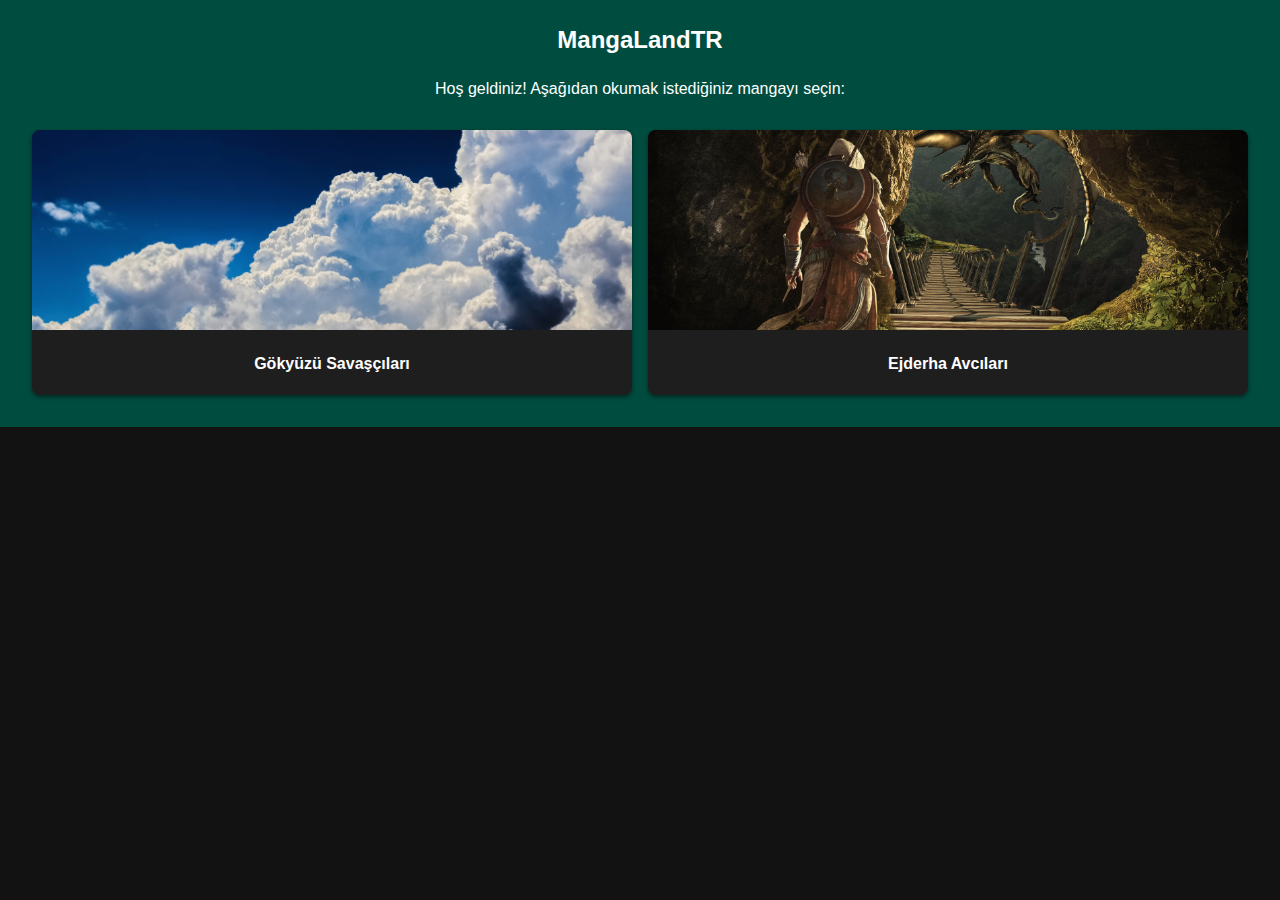
<file: index.html>
<!DOCTYPE html>
<html lang="tr">
<head>
  <meta charset="UTF-8">
  <meta name="viewport" content="width=device-width, initial-scale=1.0">
  <title>MangaLandTR</title>
  <link rel="stylesheet" href="style.css">
</head>
<body>
  <header><!-- Header başlangıç -->
<header style="background-color: #004d40; padding: 10px 0; text-align: center;">
  <a href="/index.html" style="text-decoration: none;">
    <h1 style="color: white; font-size: 24px; font-weight: bold; margin: 0;">MangaLandTR</h1>
  </a>
</header>
<!-- Header bitiş -->

  <p style="text-align:center;">Hoş geldiniz! Aşağıdan okumak istediğiniz mangayı seçin:</p>

  <div class="manga-grid">
    <a href="gokyuzu/bolum1.html" class="manga-card">
      <img src="images/gokyuzu.jpg" alt="Gökyüzü Savaşçıları">
      <h2>Gökyüzü Savaşçıları</h2>
    </a>
    <a href="ejderha/index.html" class="manga-card">
      <img src="images/ejderha.jpg" alt="Ejderha Avcıları">
      <h2>Ejderha Avcıları</h2>
    </a>
  </div>
</body>
</html>
</file>
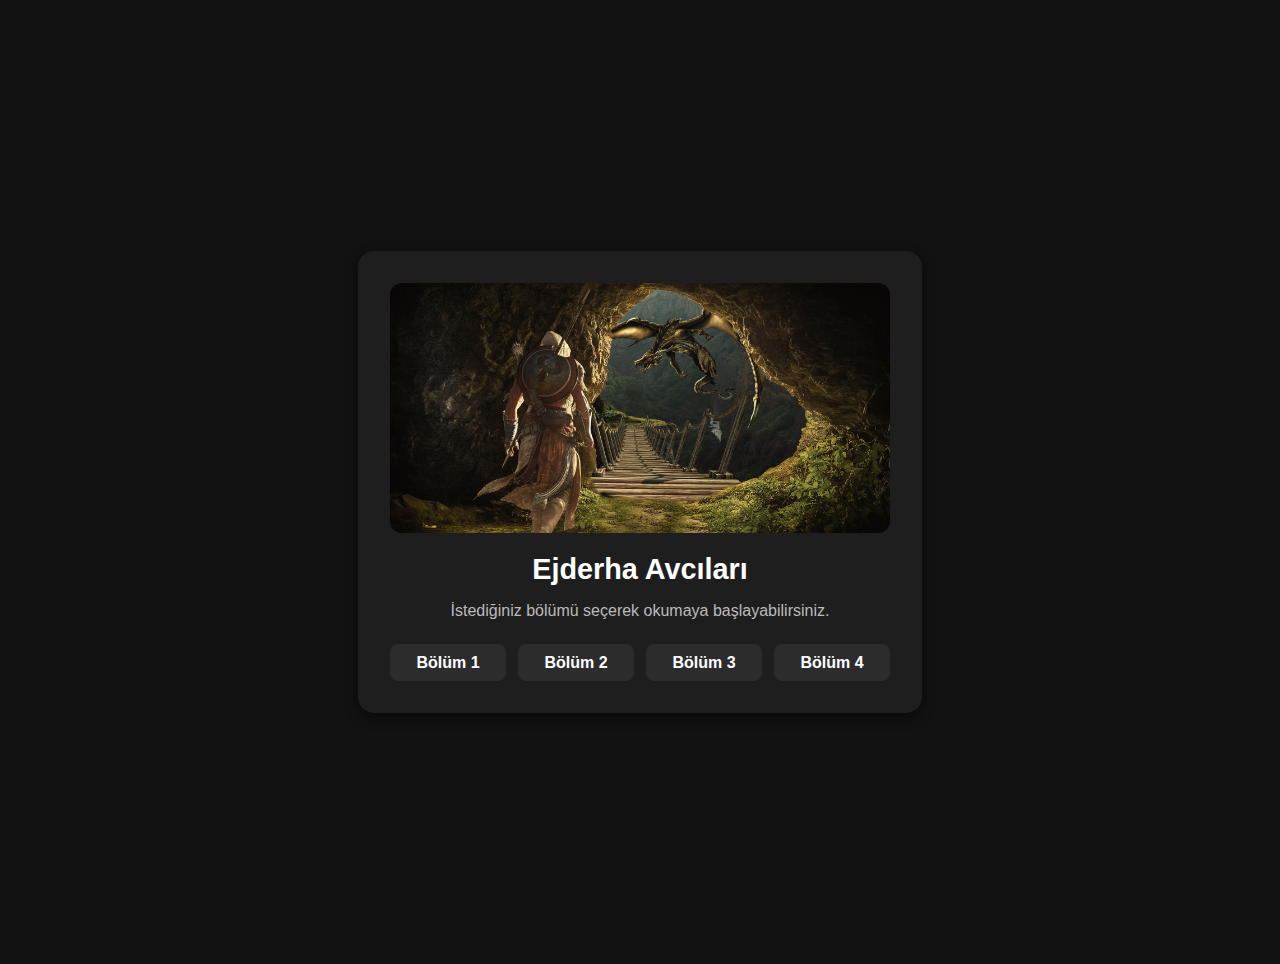
<file: ejderha/index.html>
<!DOCTYPE html>
<html lang="tr">
<head>
  <meta charset="UTF-8">
  <meta name="viewport" content="width=device-width, initial-scale=1.0">
  <title>Ejderha Avcıları</title>
  <link rel="stylesheet" href="../style.css">
  <style>
    .manga-container {
      display: flex;
      justify-content: center;
      align-items: center;
      min-height: 100vh;
      padding: 2rem;
      background-color: #121212;
    }

    .manga-card-large {
      background-color: #1e1e1e;
      border-radius: 16px;
      box-shadow: 0 4px 12px rgba(0,0,0,0.6);
      padding: 2rem;
      max-width: 500px;
      width: 100%;
      text-align: center;
    }

    .manga-banner {
      width: 100%;
      border-radius: 12px;
      max-height: 250px;
      object-fit: cover;
      margin-bottom: 1rem;
    }

    .manga-title {
      font-size: 1.8rem;
      margin-bottom: 0.5rem;
    }

    .manga-description {
      font-size: 1rem;
      margin-bottom: 1.5rem;
      color: #bbb;
    }

    .chapter-buttons {
      display: grid;
      grid-template-columns: repeat(auto-fit, minmax(100px, 1fr));
      gap: 0.75rem;
    }

    .chapter-buttons a {
      display: block;
      padding: 0.6rem;
      background-color: #2c2c2c;
      border-radius: 8px;
      color: white;
      font-weight: bold;
      text-decoration: none;
      transition: background-color 0.2s ease;
    }

    .chapter-buttons a:hover {
      background-color: #444;
    }
  </style>
</head>
<body>
  <div class="manga-container">
    <div class="manga-card-large">
      <img src="../images/ejderha.jpg" alt="Ejderha Avcıları" class="manga-banner">
      <h1 class="manga-title">Ejderha Avcıları</h1>
      <p class="manga-description">İstediğiniz bölümü seçerek okumaya başlayabilirsiniz.</p>
      <div class="chapter-buttons">
        <a href="bolum1.html">Bölüm 1</a>
        <a href="bolum2.html">Bölüm 2</a>
        <a href="bolum3.html">Bölüm 3</a>
        <a href="bolum4.html">Bölüm 4</a>
      </div>
    </div>
  </div>
</body>
</html>
</file>
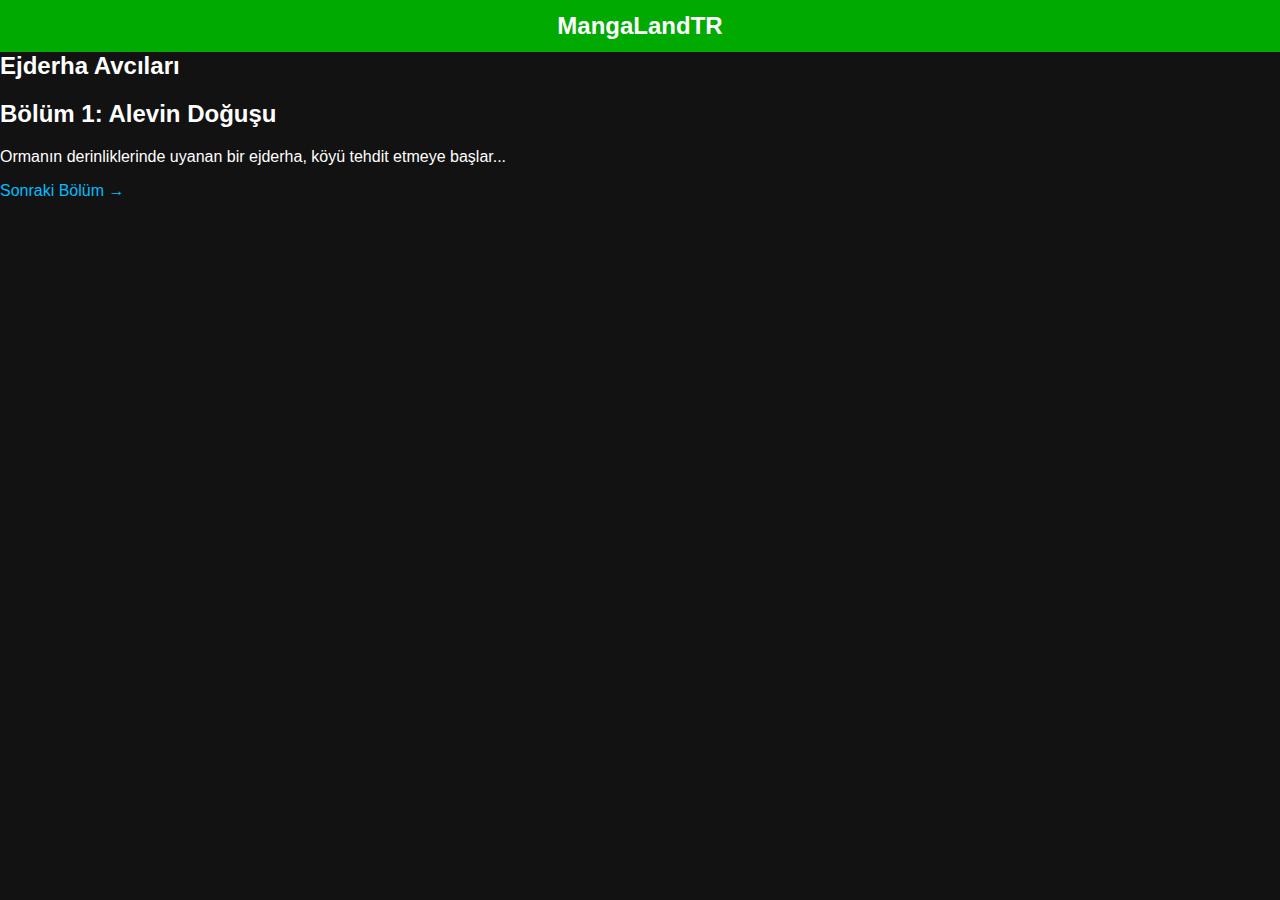
<file: ejderha/bolum1.html>
<!DOCTYPE html>
<html lang="tr">
<head>
    <meta charset="UTF-8">
    <title>Ejderha Avcıları - Bölüm 1</title>
    <link rel="stylesheet" href="../style.css">
</head>
<body>
  <div id="header-container"></div>
  <script>
    fetch("/header.html")
      .then(response => response.text())
      .then(data => {
        document.getElementById("header-container").innerHTML = data;
      });
  </script>
    <h1>Ejderha Avcıları</h1>
    <h2>Bölüm 1: Alevin Doğuşu</h2>
    <p>Ormanın derinliklerinde uyanan bir ejderha, köyü tehdit etmeye başlar...</p>
    <div class="nav">
        
        <a href="bolum2.html">Sonraki Bölüm →</a>
    </div>
</body>
</html>
</file>
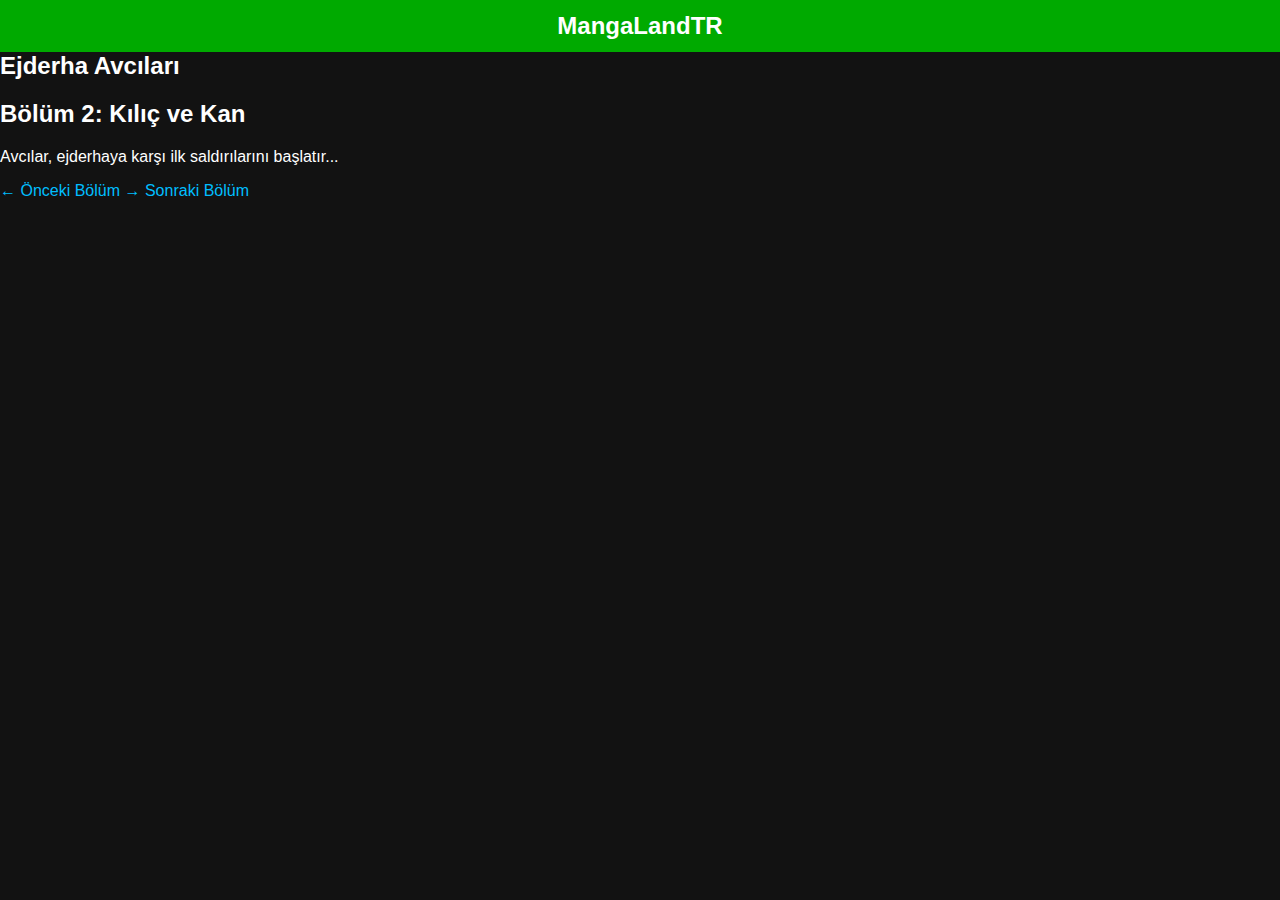
<file: ejderha/bolum2.html>
<!DOCTYPE html>
<html lang="tr">
<head>
    <meta charset="UTF-8">
    <title>Ejderha Avcıları - Bölüm 2</title>
    <link rel="stylesheet" href="../style.css">
</head>
<body>
  <div id="header-container"></div>
  <script>
    fetch("/header.html")
      .then(response => response.text())
      .then(data => {
        document.getElementById("header-container").innerHTML = data;
      });
  </script>
    <h1>Ejderha Avcıları</h1>
    <h2>Bölüm 2: Kılıç ve Kan</h2>
    <p>Avcılar, ejderhaya karşı ilk saldırılarını başlatır...</p>
    <div class="nav">
        <a href="bolum1.html">← Önceki Bölüm</a>
        <a href="bolum3.html">→ Sonraki Bölüm</a>
    </div>
</body>
</html>
</file>
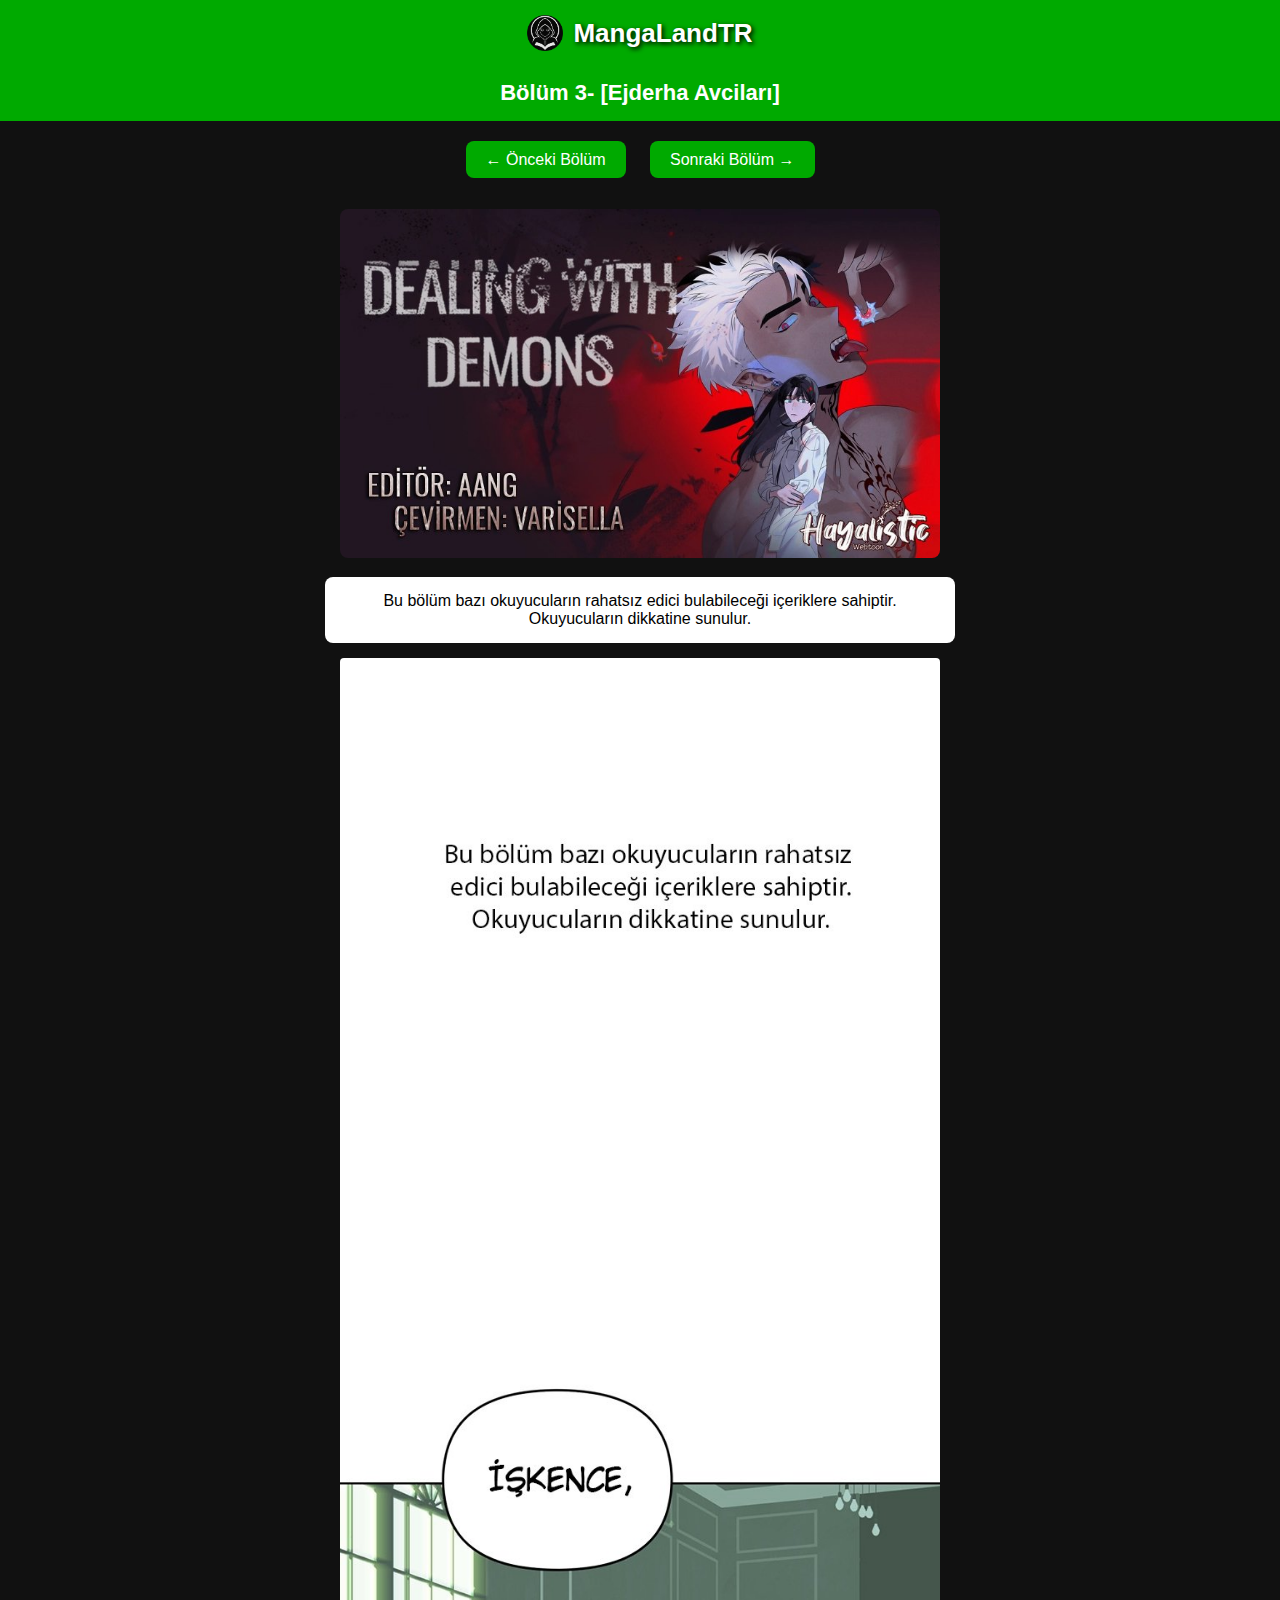
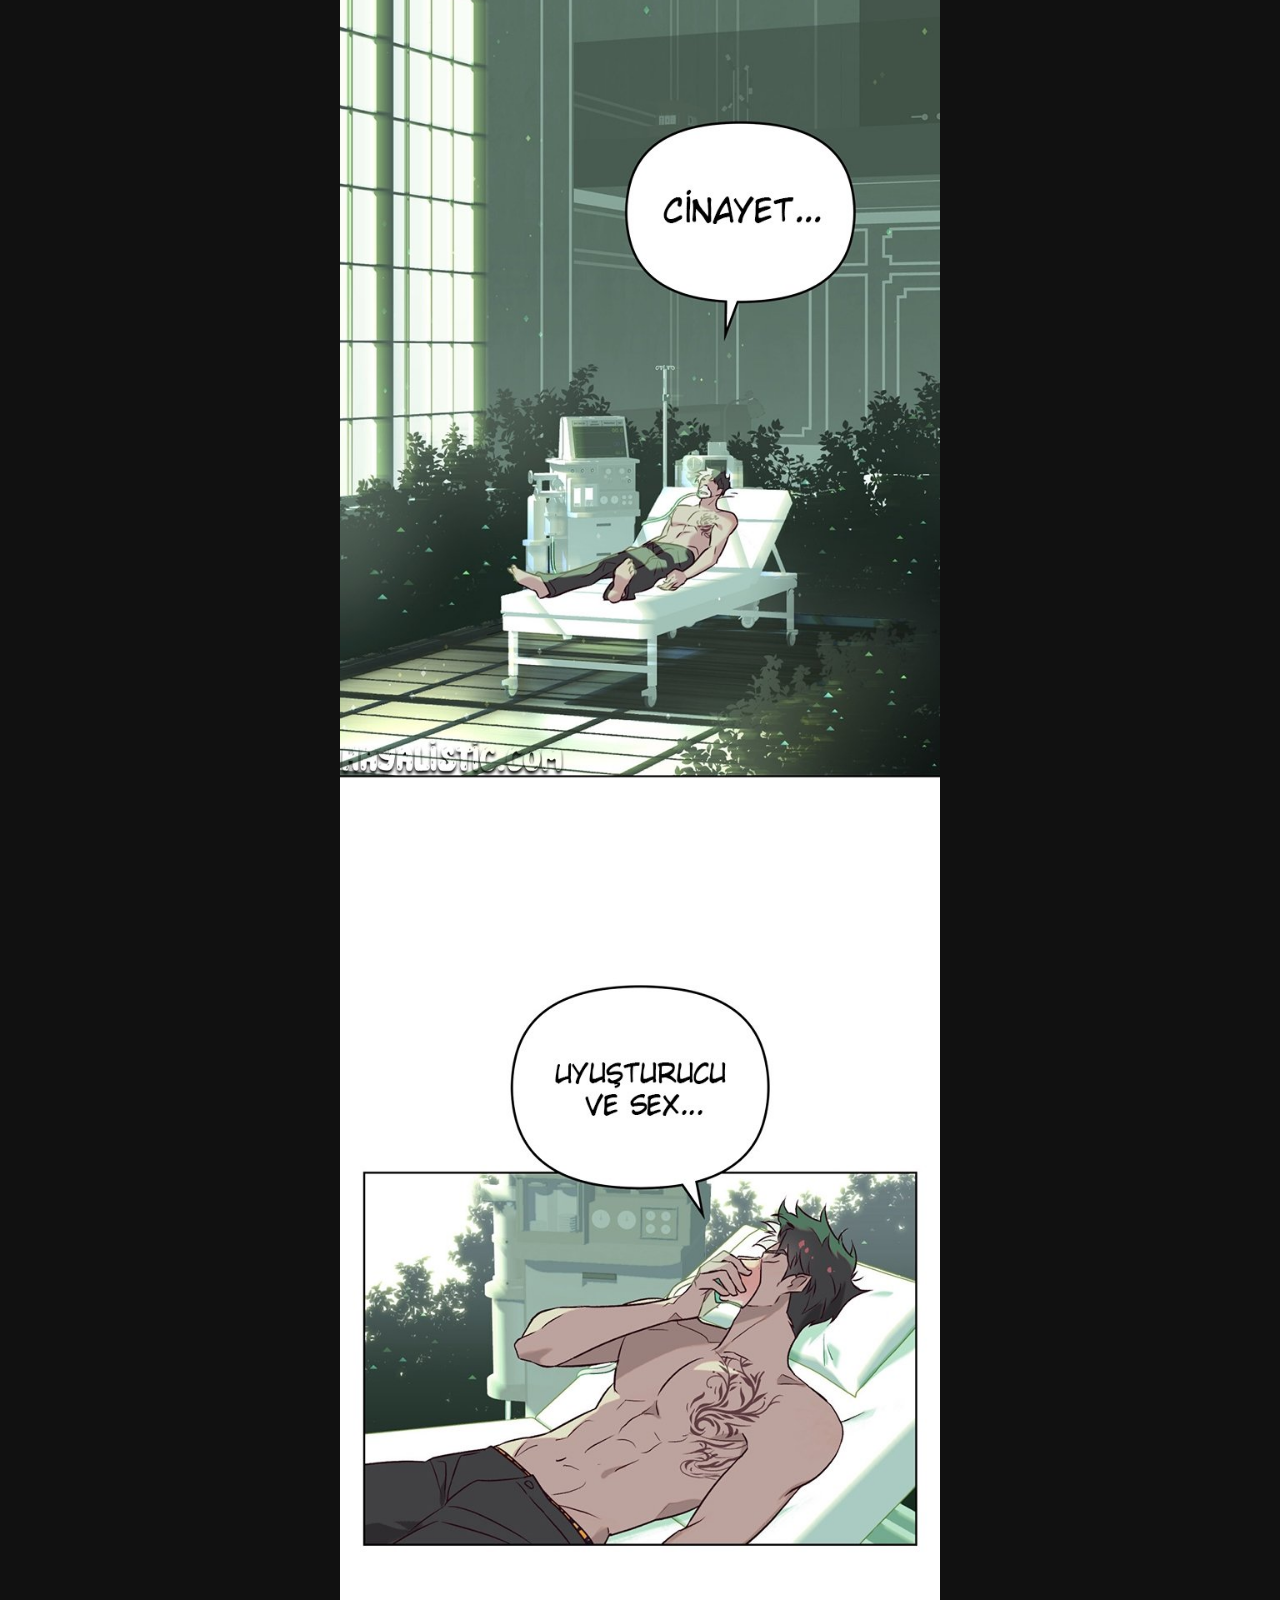
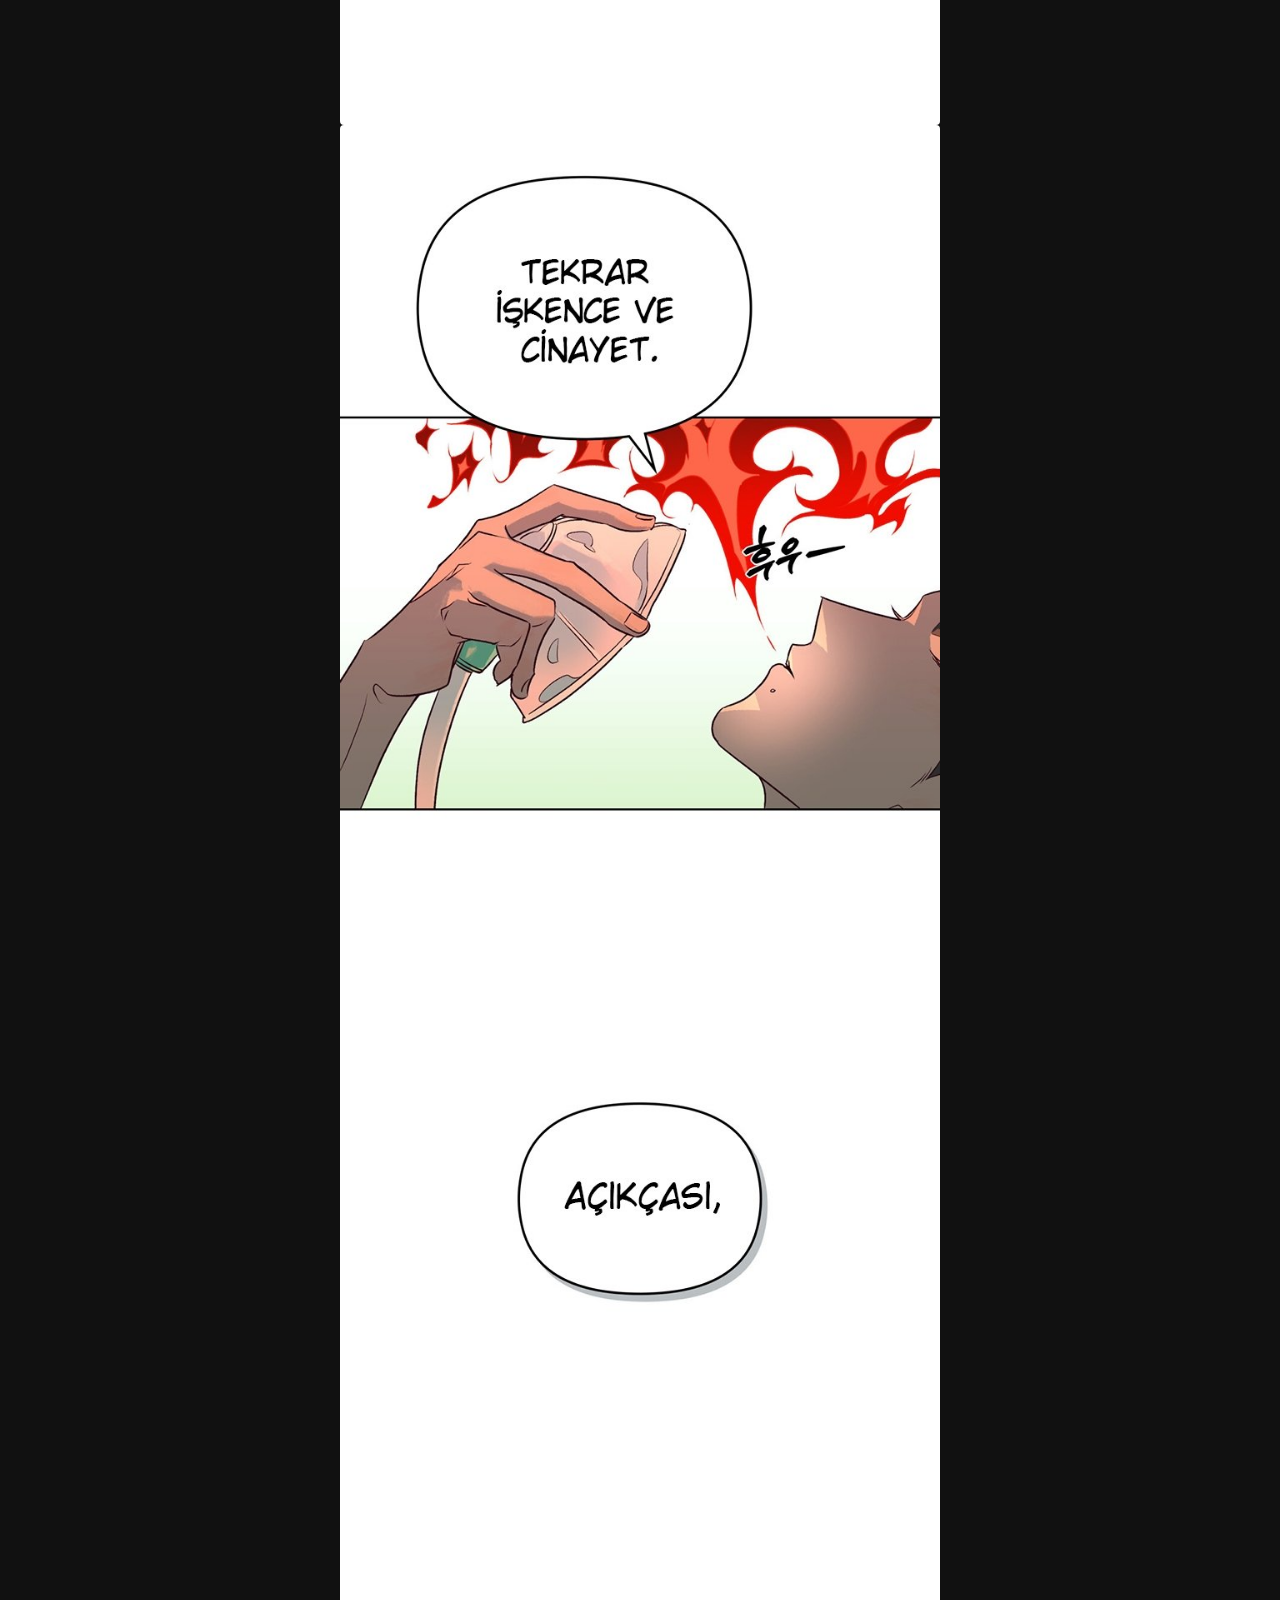
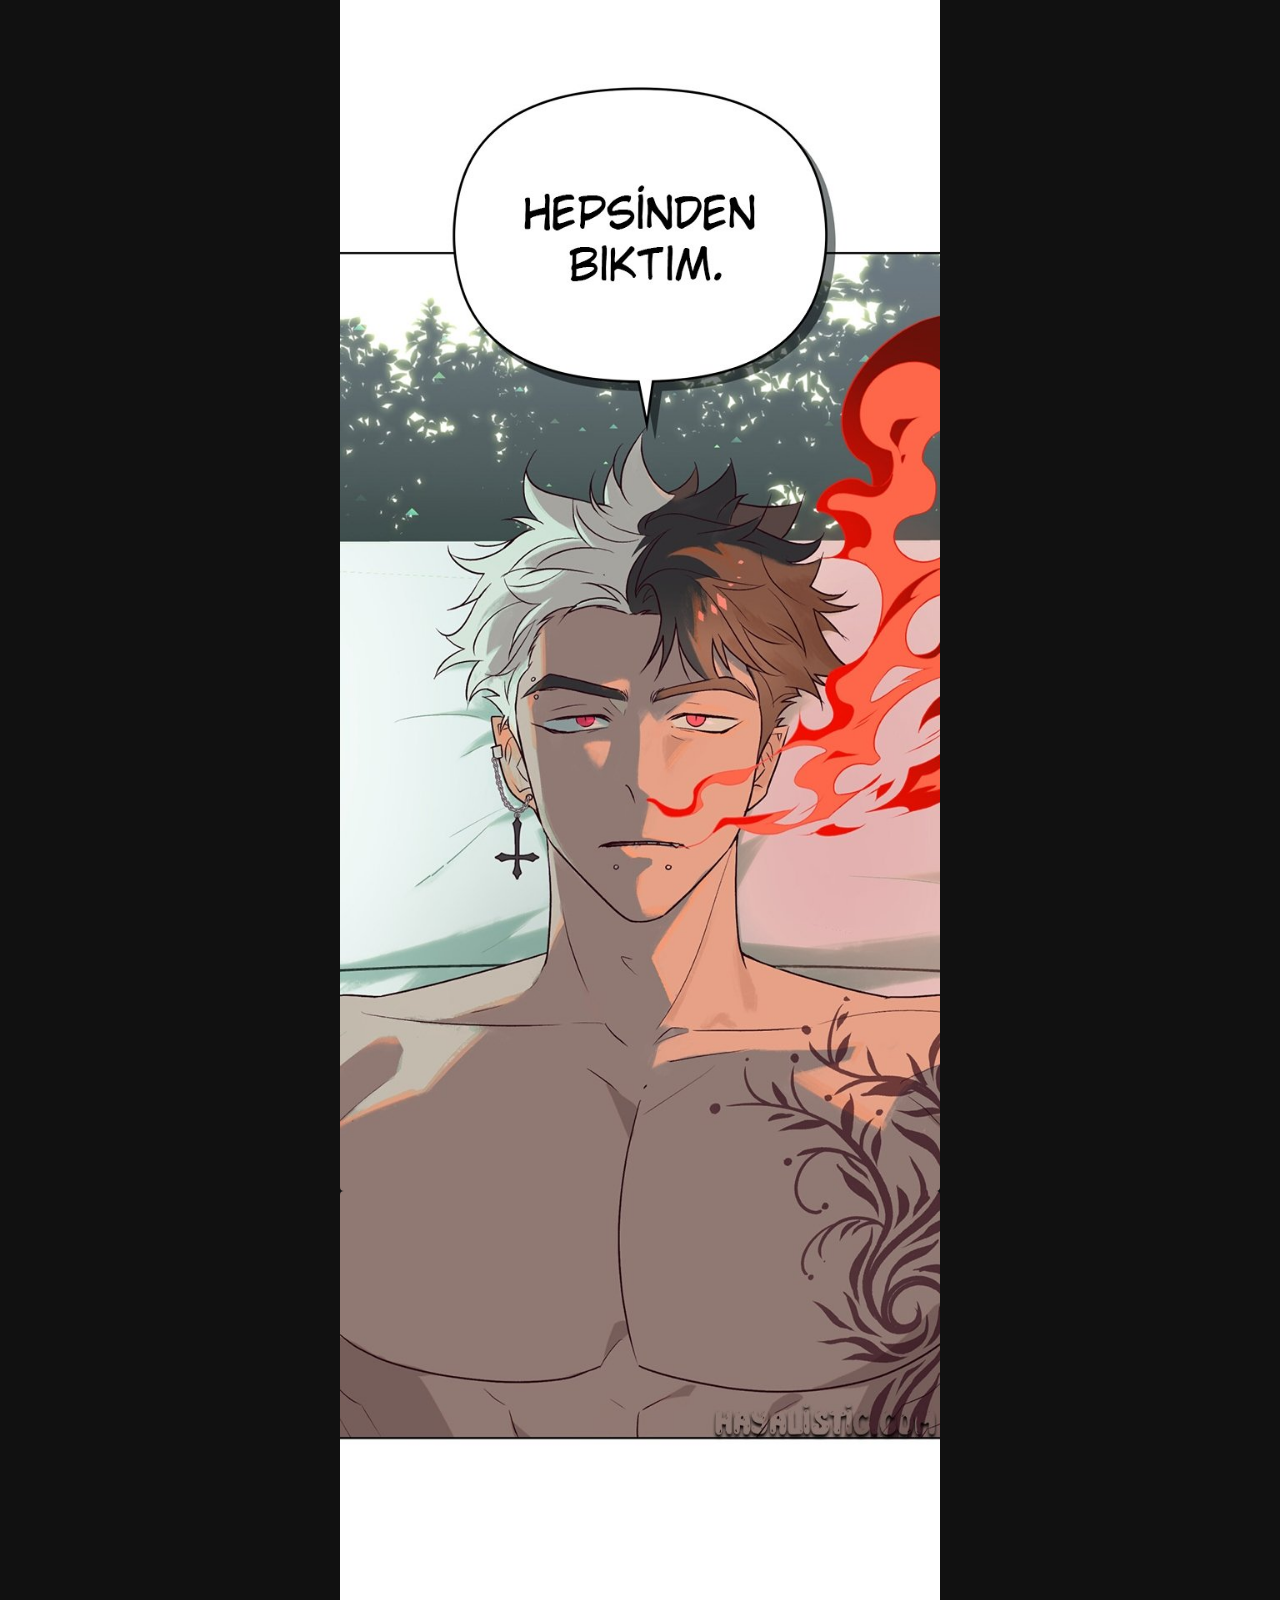
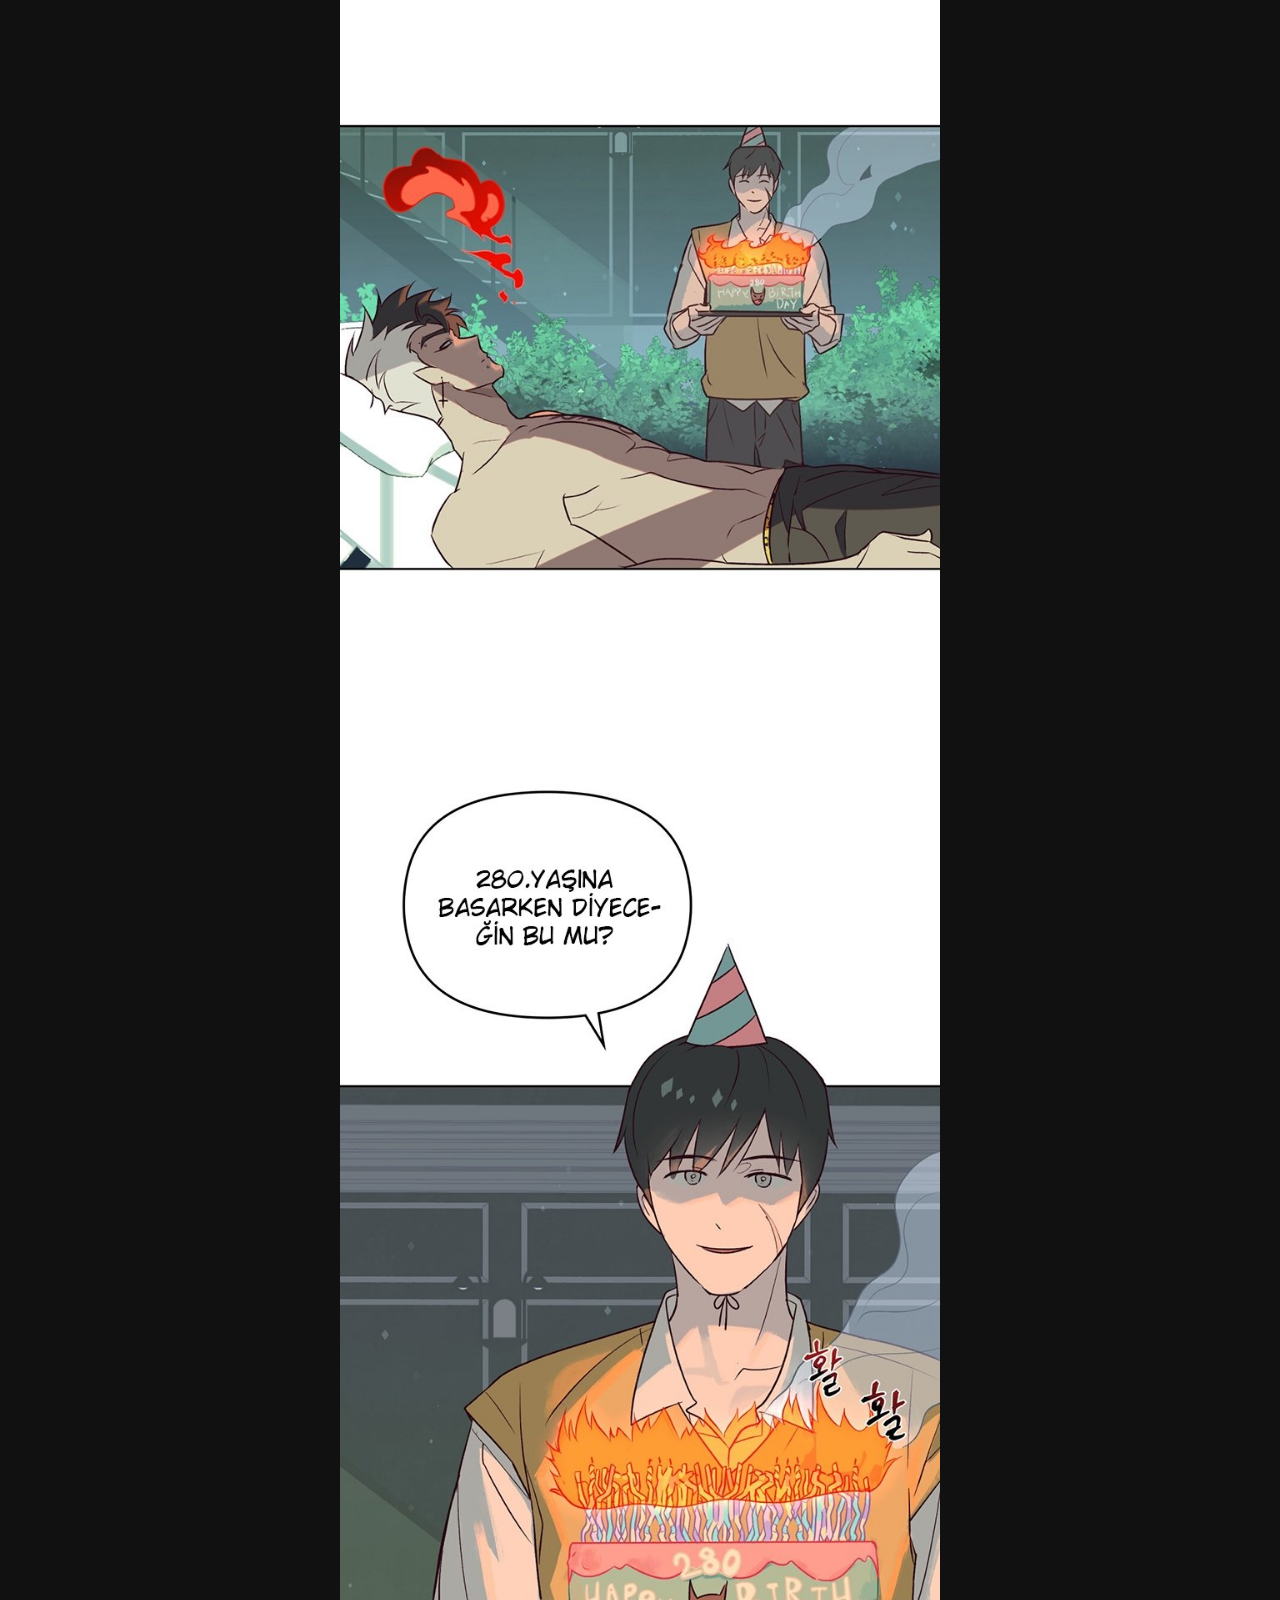
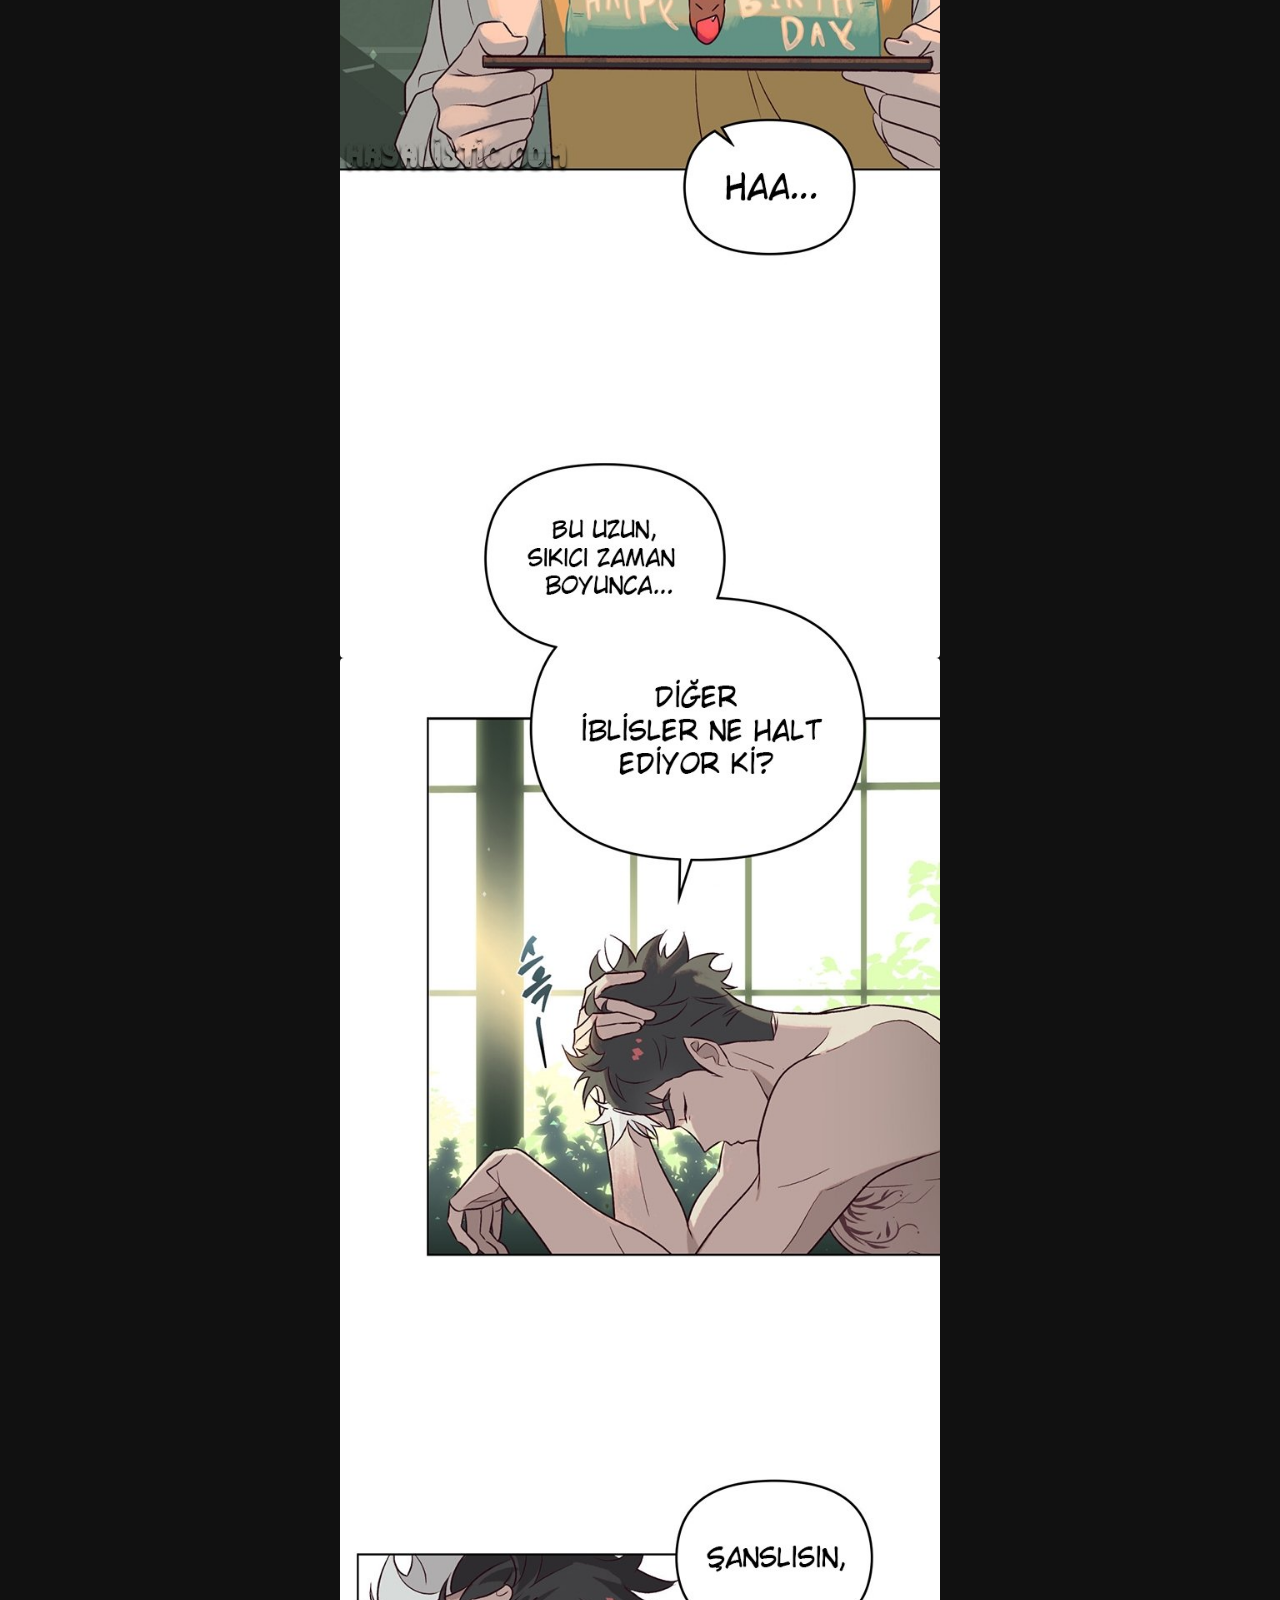
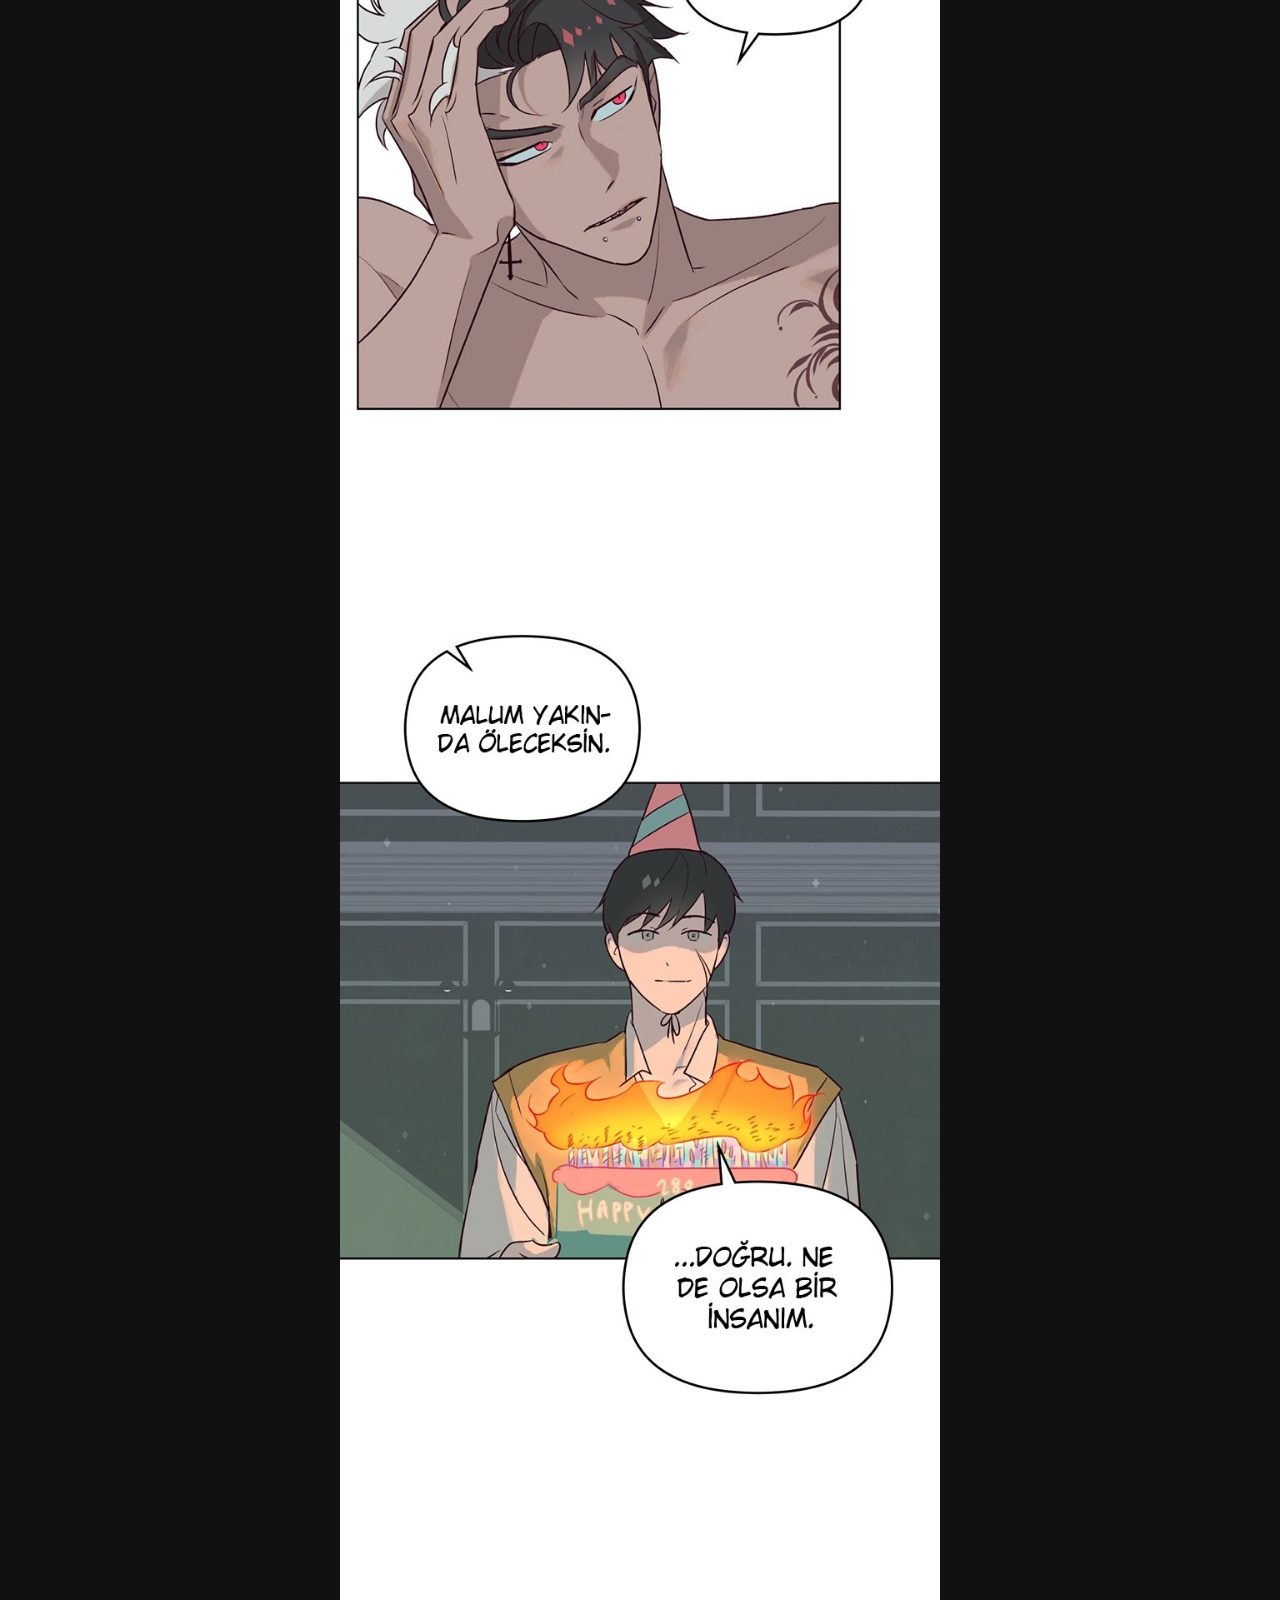
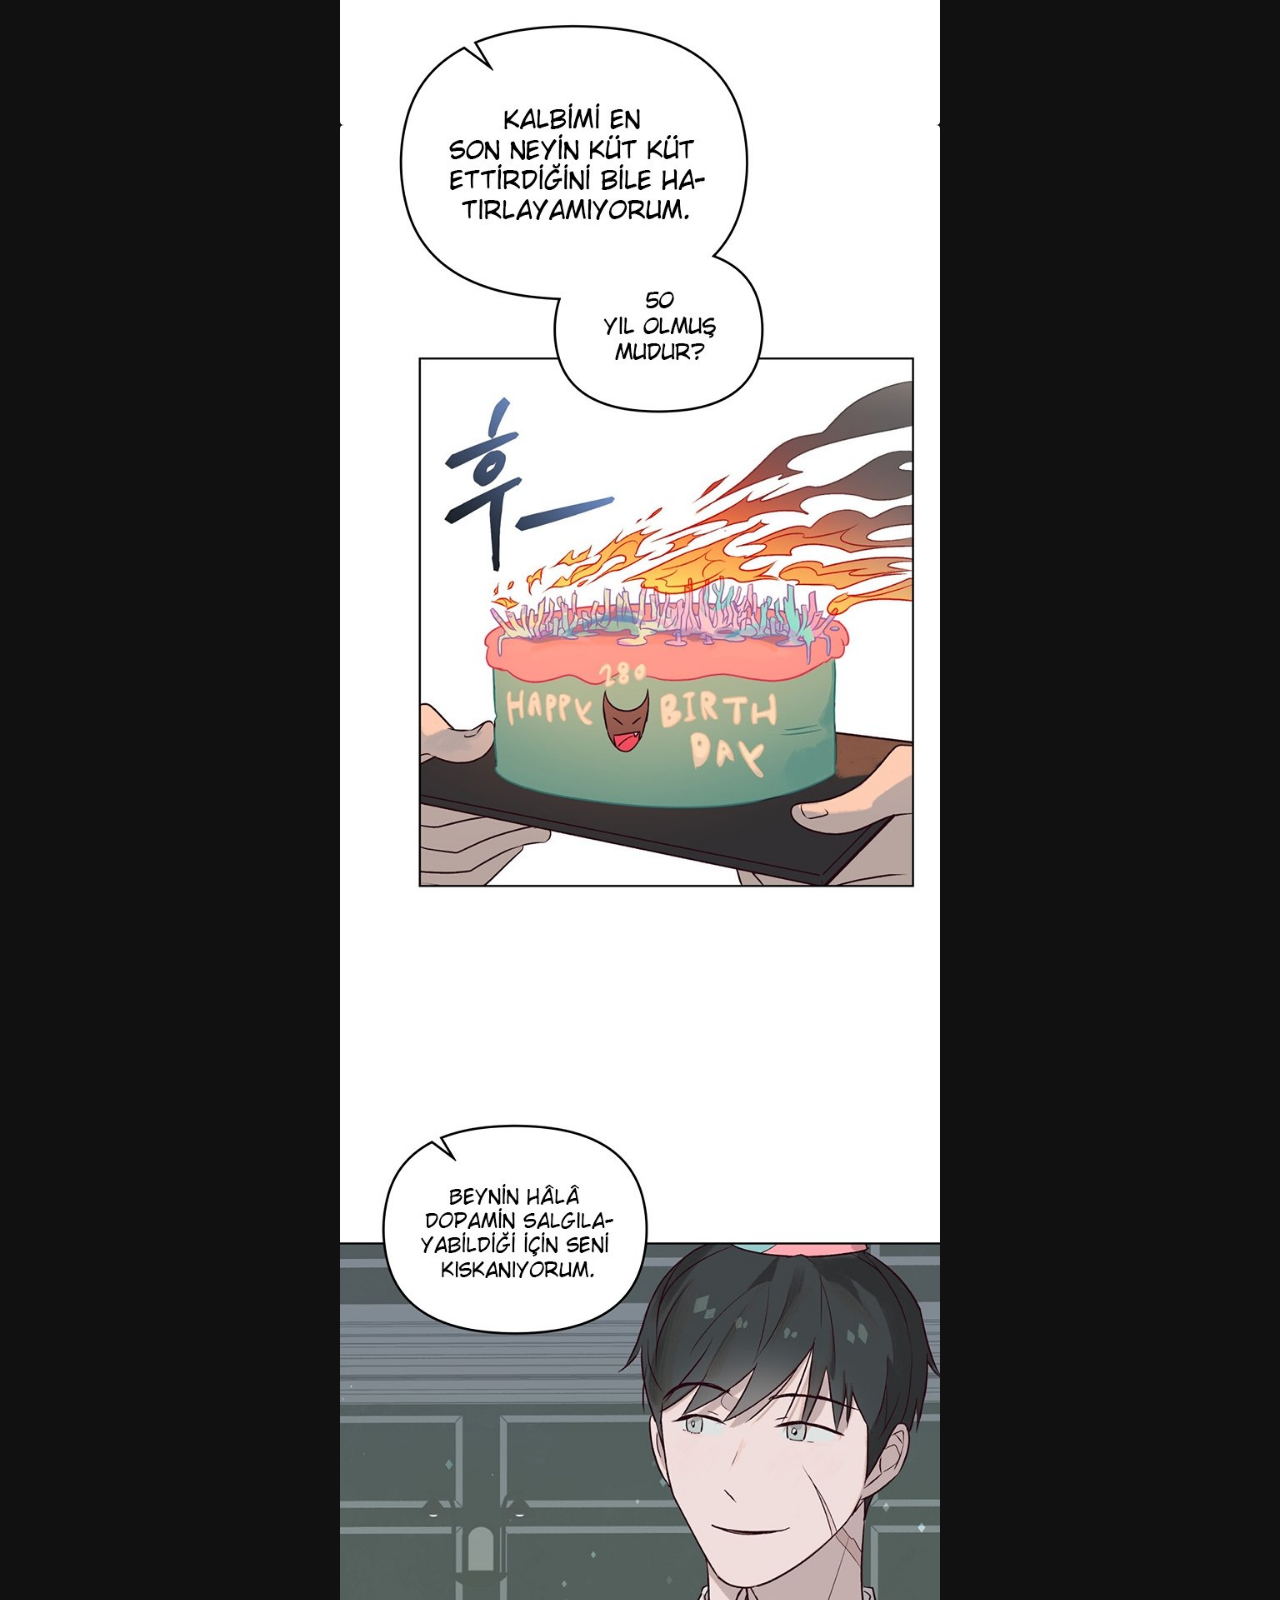
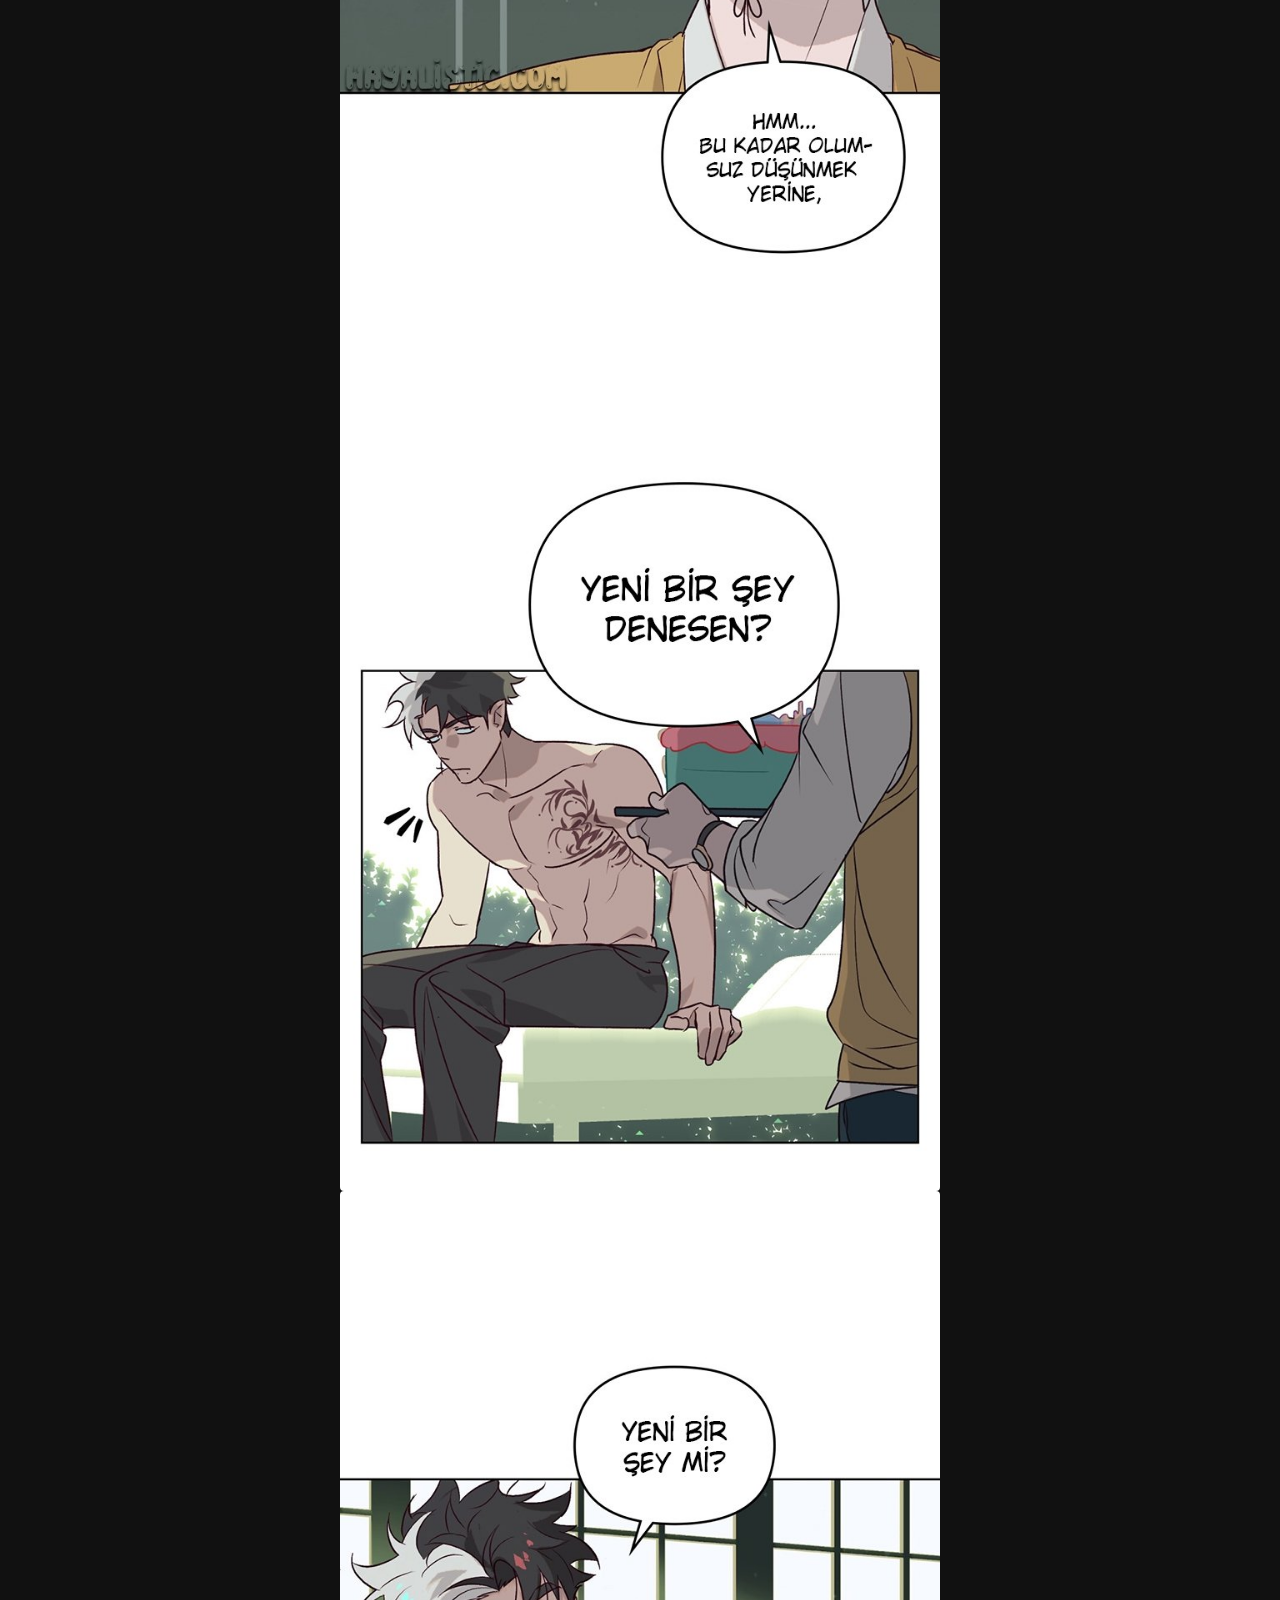
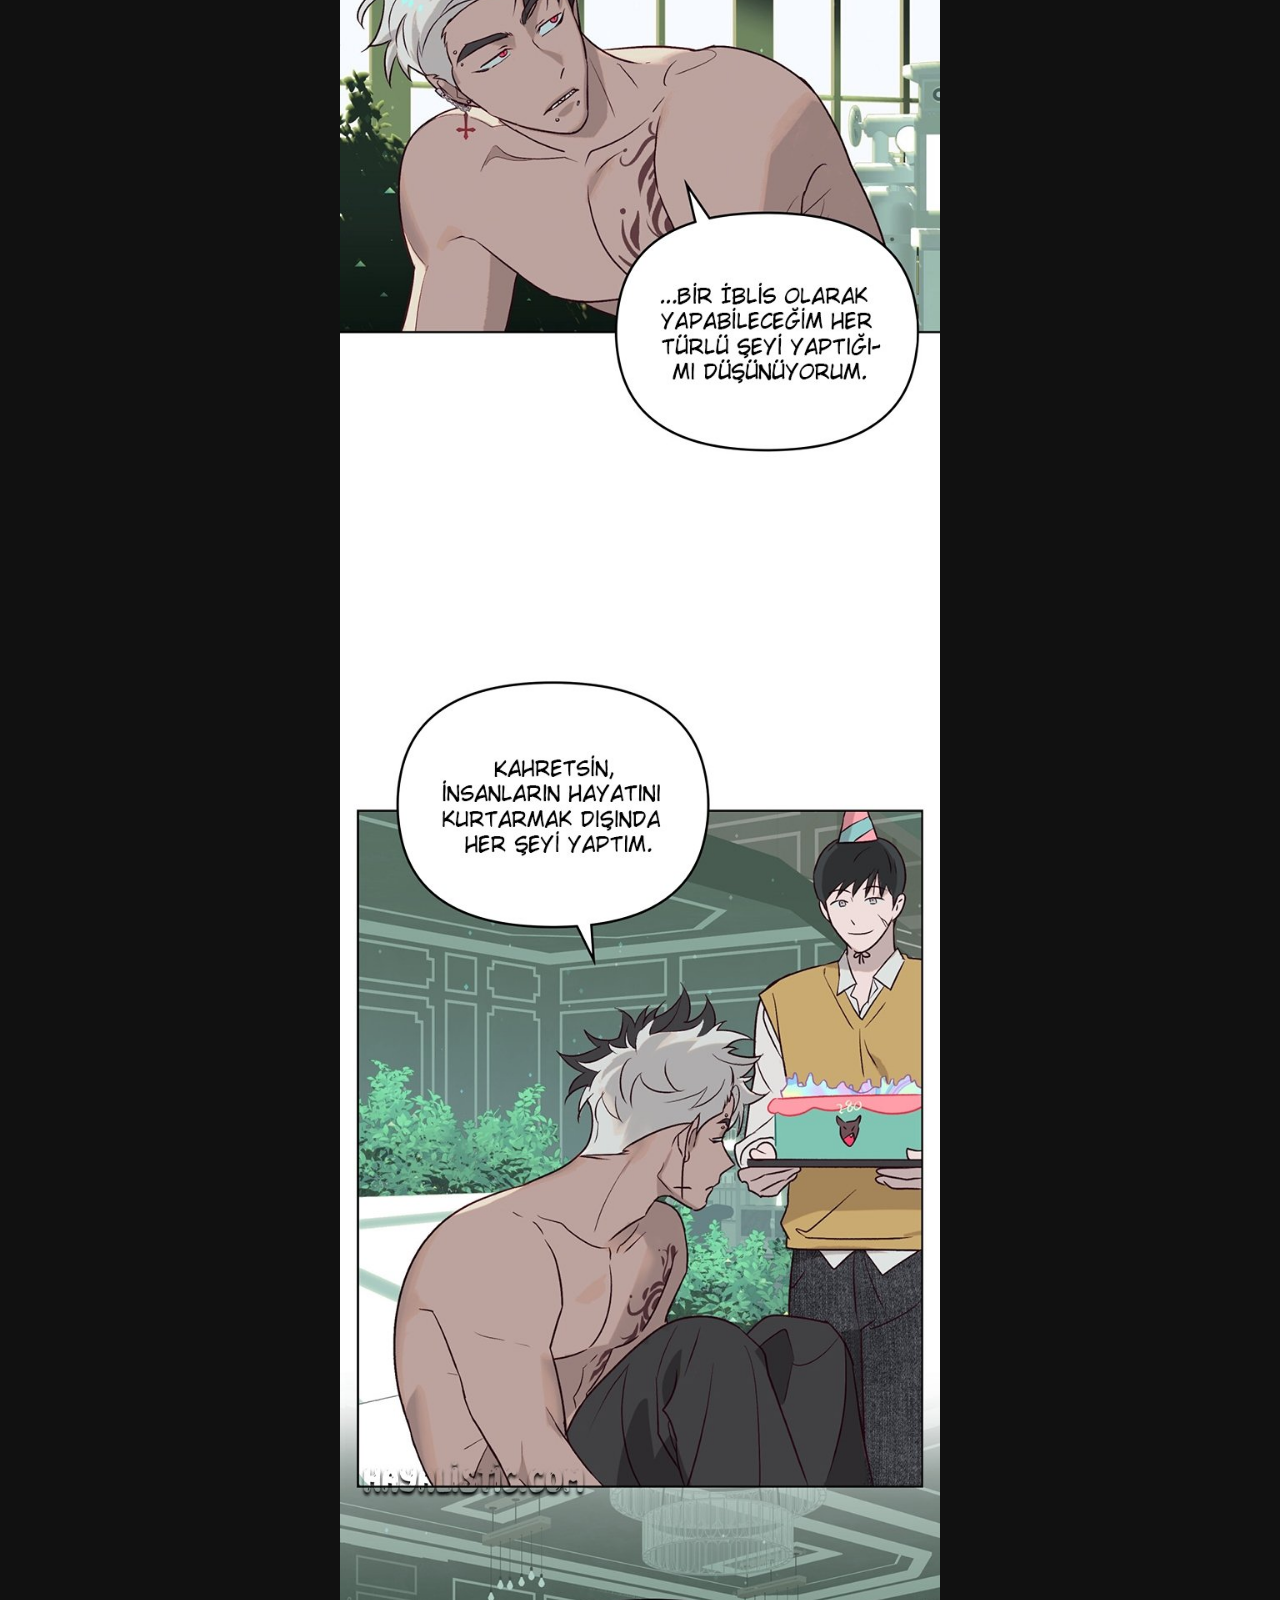
<file: ejderha/bolum3.html>
<!DOCTYPE html>
<html lang="tr">
<head>
  <meta charset="UTF-8">
  <title>Bölüm 3 - [Ejderha Avcıları]</title>
  <style>
    body {
      background-color: #111;
      color: #fff;
      font-family: Arial, sans-serif;
      margin: 0;
      padding: 0;
      text-align: center;
    }

    h1 {
      background-color: #0a0;
      margin: 0;
      padding: 12px;
      font-size: 22px;
      line-height: 1.4em;
    }

    .banner img {
      width: 100%;
      max-width: 600px;
      height: auto;
      margin-top: 10px;
      border-radius: 8px;
    }

    .uyari {
      background-color: #fff;
      color: #000;
      padding: 15px;
      margin: 15px auto;
      max-width: 600px;
      border-radius: 8px;
      font-size: 16px;
    }

    .sayfa img {
      display: block;
      width: 100%;
      max-width: 600px;
      height: auto;
      margin: 0 auto;
      border-radius: 4px;
    }

    .navigation {
      margin: 30px 0;
    }

    .nav-button {
      background-color: #0a0;
      color: #fff;
      padding: 10px 20px;
      margin: 0 10px;
      text-decoration: none;
      border-radius: 8px;
      font-size: 16px;
    }

    .nav-button:hover {
      background-color: #0c0;
    }
  </style>
</head>
<body>

  <header style="background-color:#0a0; padding:15px; text-align:center;">
  <a href="/index.html" style="color:white; text-decoration:none; font-size:26px; font-weight:bold; display:flex; align-items:center; justify-content:center; gap:10px;">
    <img src="/logo.png" alt="Logo" style="height:36px; vertical-align:middle;">
    <span style="text-shadow: 2px 2px 5px black;">MangaLandTR</span>
  </a>
  </header>

  <h1>Bölüm 3- [Ejderha Avciları]</h1>

  <div class="navigation">
    <a href="bolum2.html" class="nav-button">← Önceki Bölüm</a>
    <a href="bolum4.html" class="nav-button">Sonraki Bölüm →</a>
  </div>

  <div class="banner">
    <img src="bolum3/sayfa1.jpg" alt="Kapak Sayfası">
  </div>

  <div class="uyari">
    Bu bölüm bazı okuyucuların rahatsız edici bulabileceği içeriklere sahiptir.<br>Okuyucuların dikkatine sunulur.
  </div>

  <div class="sayfa">
    <!-- Sayfa 2-30 -->
    <!-- Aşağısı otomatik liste -->
    <img src="bolum3/sayfa2.jpg" alt="Sayfa 2">
    <img src="bolum3/sayfa3.jpg" alt="Sayfa 3">
    <img src="bolum3/sayfa4.jpg" alt="Sayfa 4">
    <img src="bolum3/sayfa5.jpg" alt="Sayfa 5">
    <img src="bolum3/sayfa6.jpg" alt="Sayfa 6">
    <img src="bolum3/sayfa7.jpg" alt="Sayfa 7">
    <img src="bolum3/sayfa8.jpg" alt="Sayfa 8">
    <img src="bolum3/sayfa9.jpg" alt="Sayfa 9">
    <img src="bolum3/sayfa10.jpg" alt="Sayfa 10">
    <img src="bolum3/sayfa11.jpg" alt="Sayfa 11">
    <img src="bolum3/sayfa12.jpg" alt="Sayfa 12">
    <img src="bolum3/sayfa13.jpg" alt="Sayfa 13">
    <img src="bolum3/sayfa14.jpg" alt="Sayfa 14">
    <img src="bolum3/sayfa15.jpg" alt="Sayfa 15">
  </div>

  <div class="navigation">
    <a href="bolum2.html" class="nav-button">← Önceki Bölüm</a>
    <a href="bolum4.html" class="nav-button">Sonraki Bölüm →</a>
  </div>

</body>
</html>
</file>
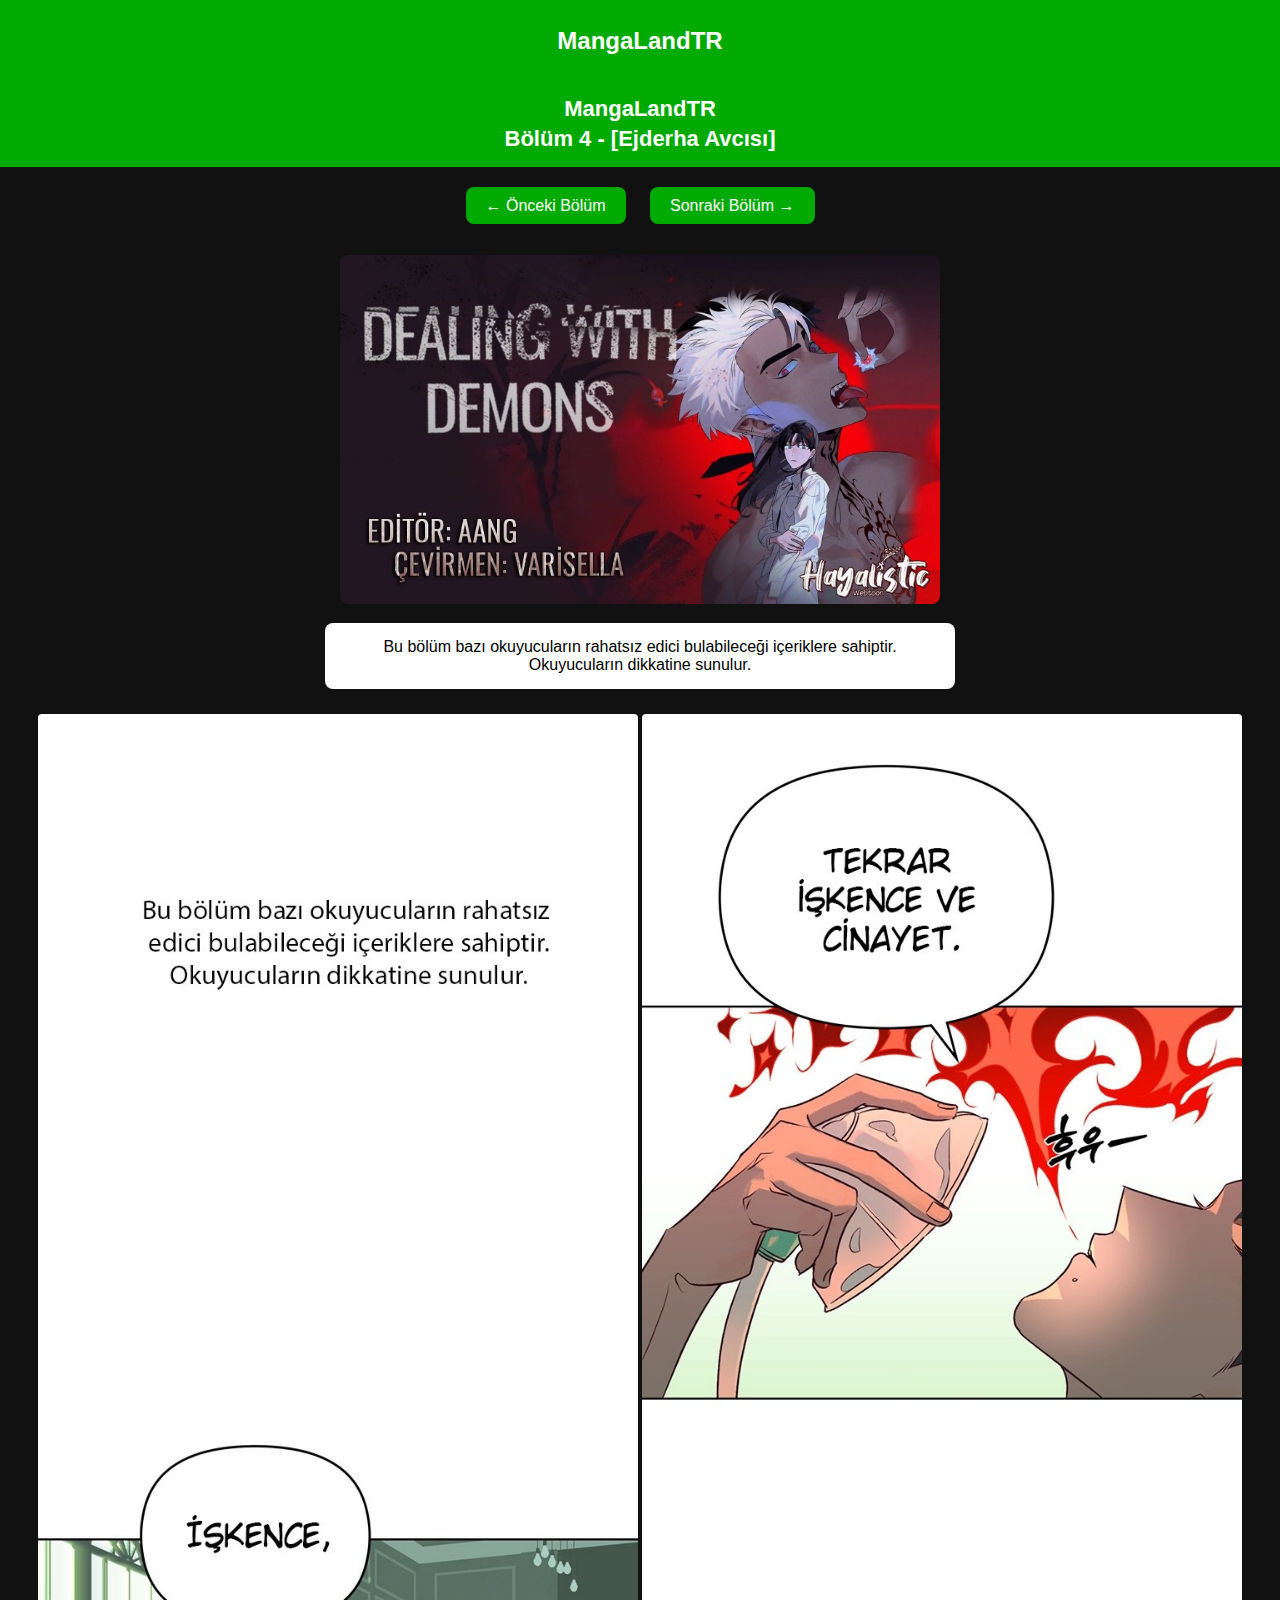
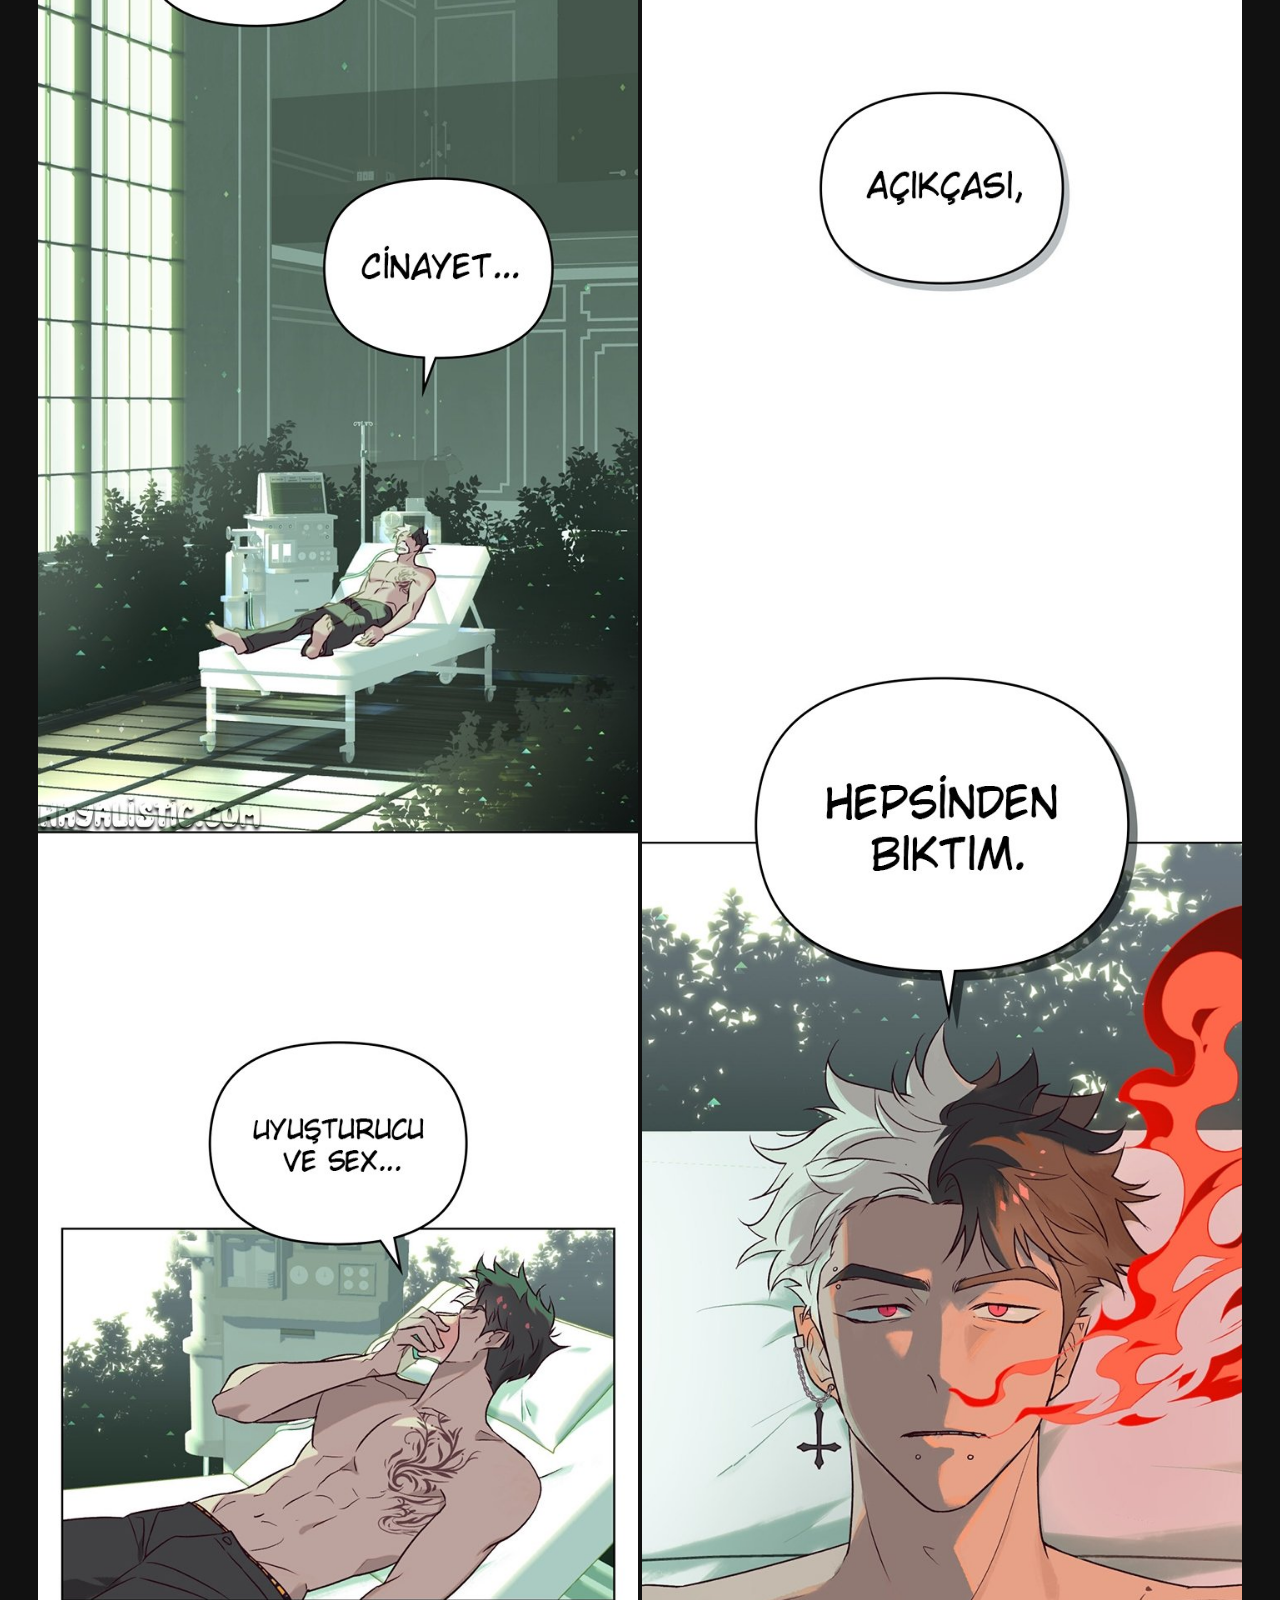
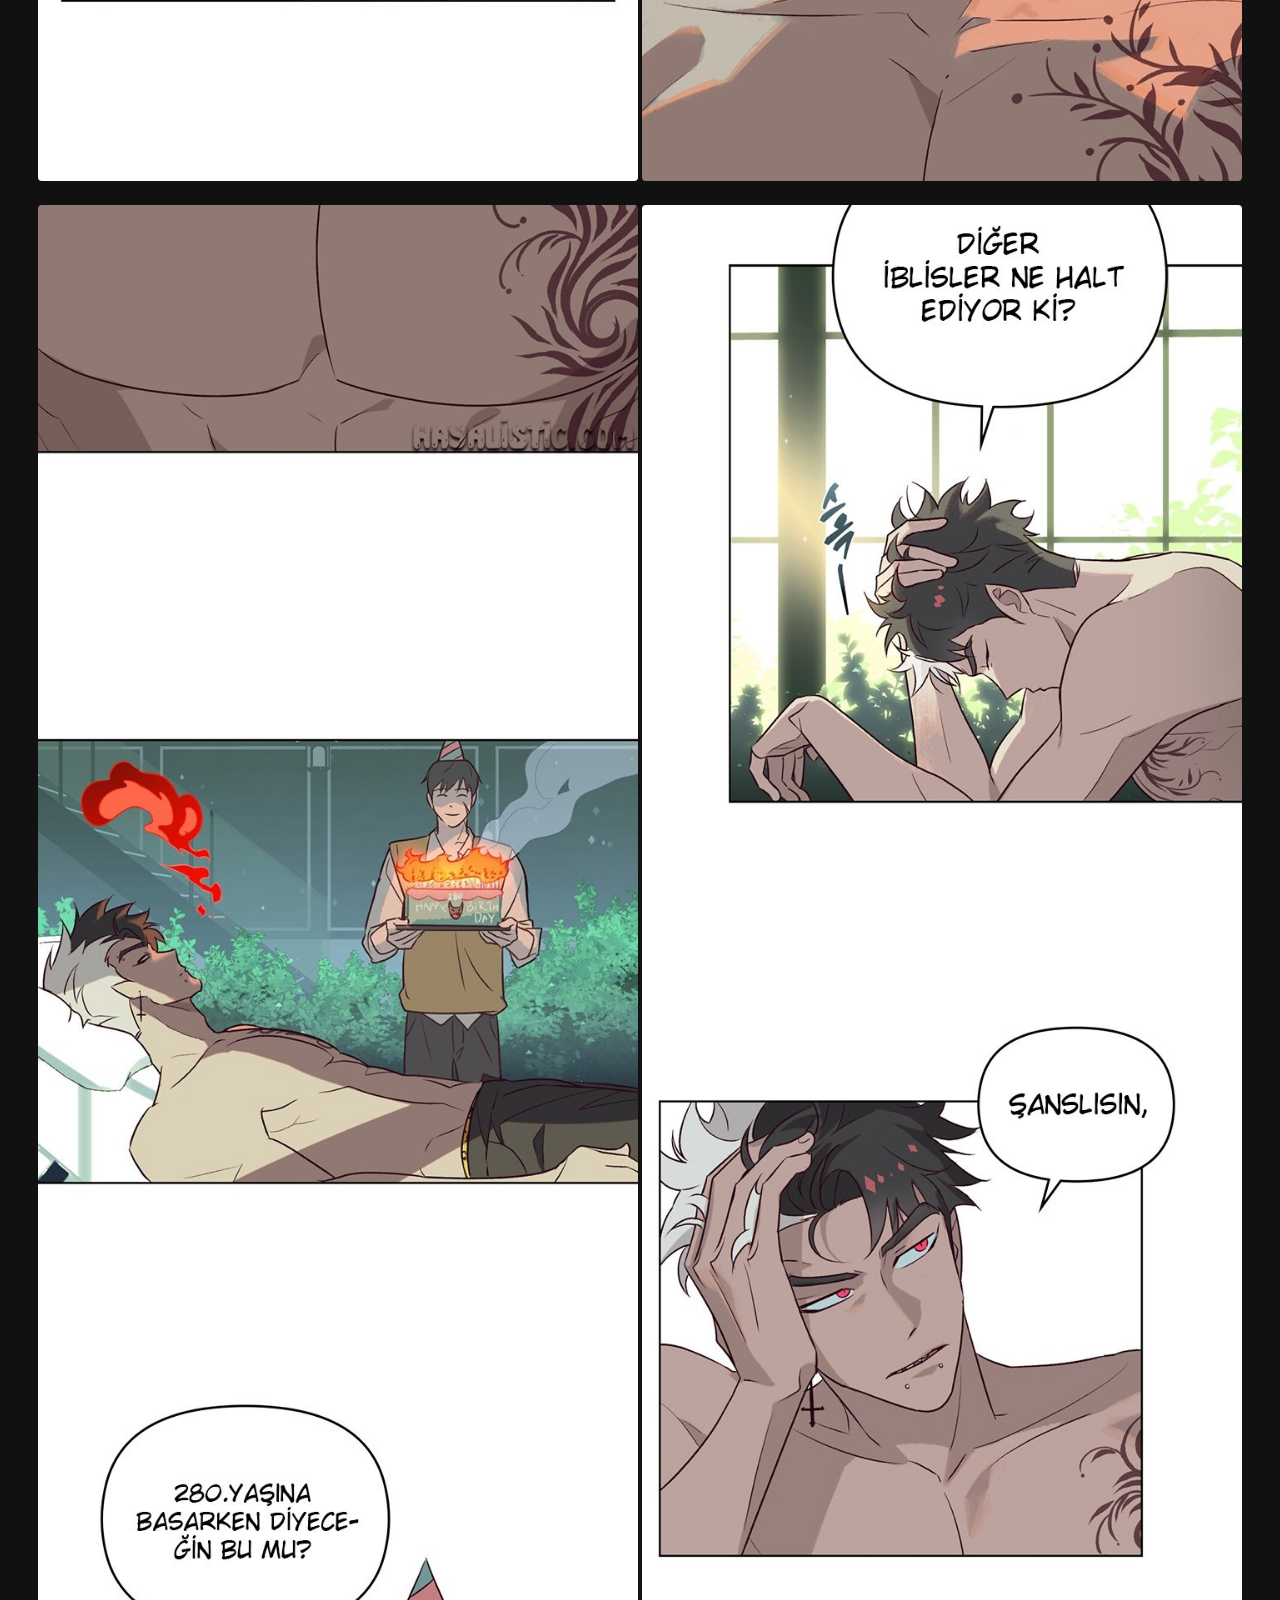
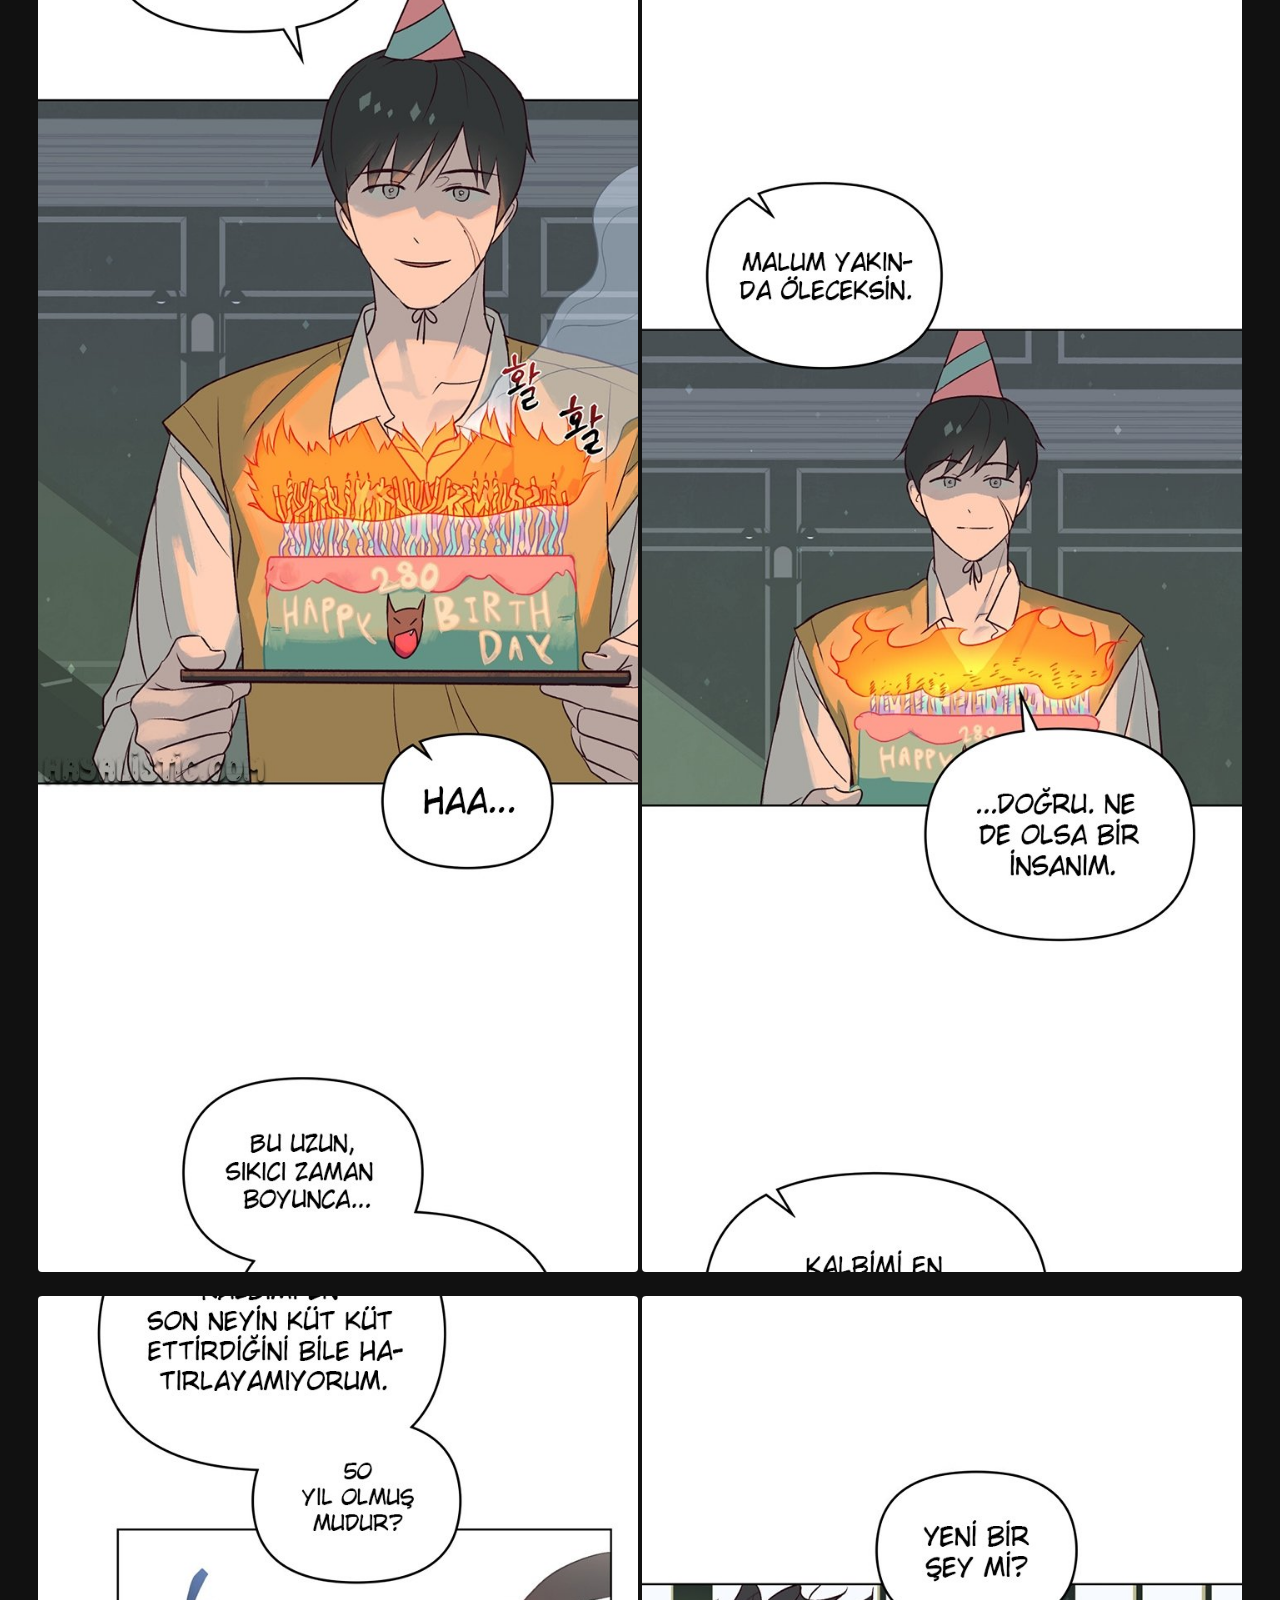
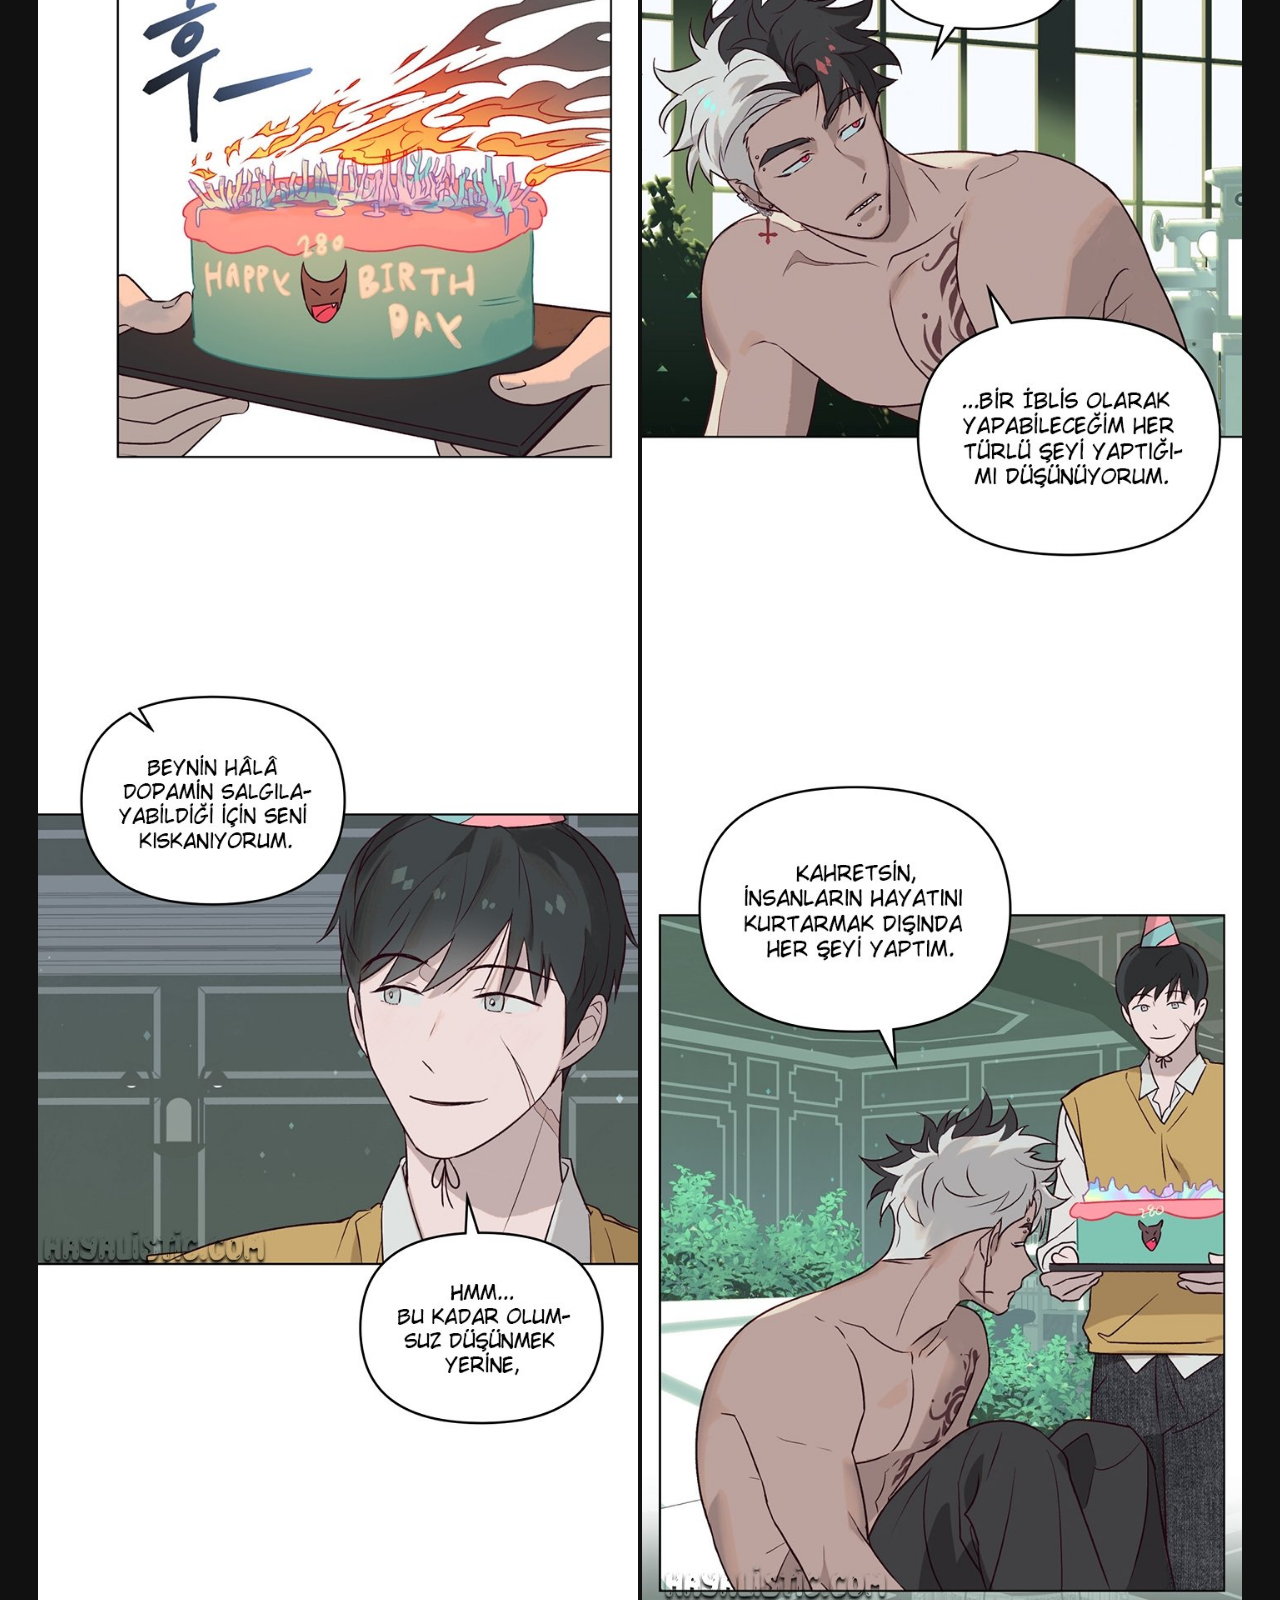
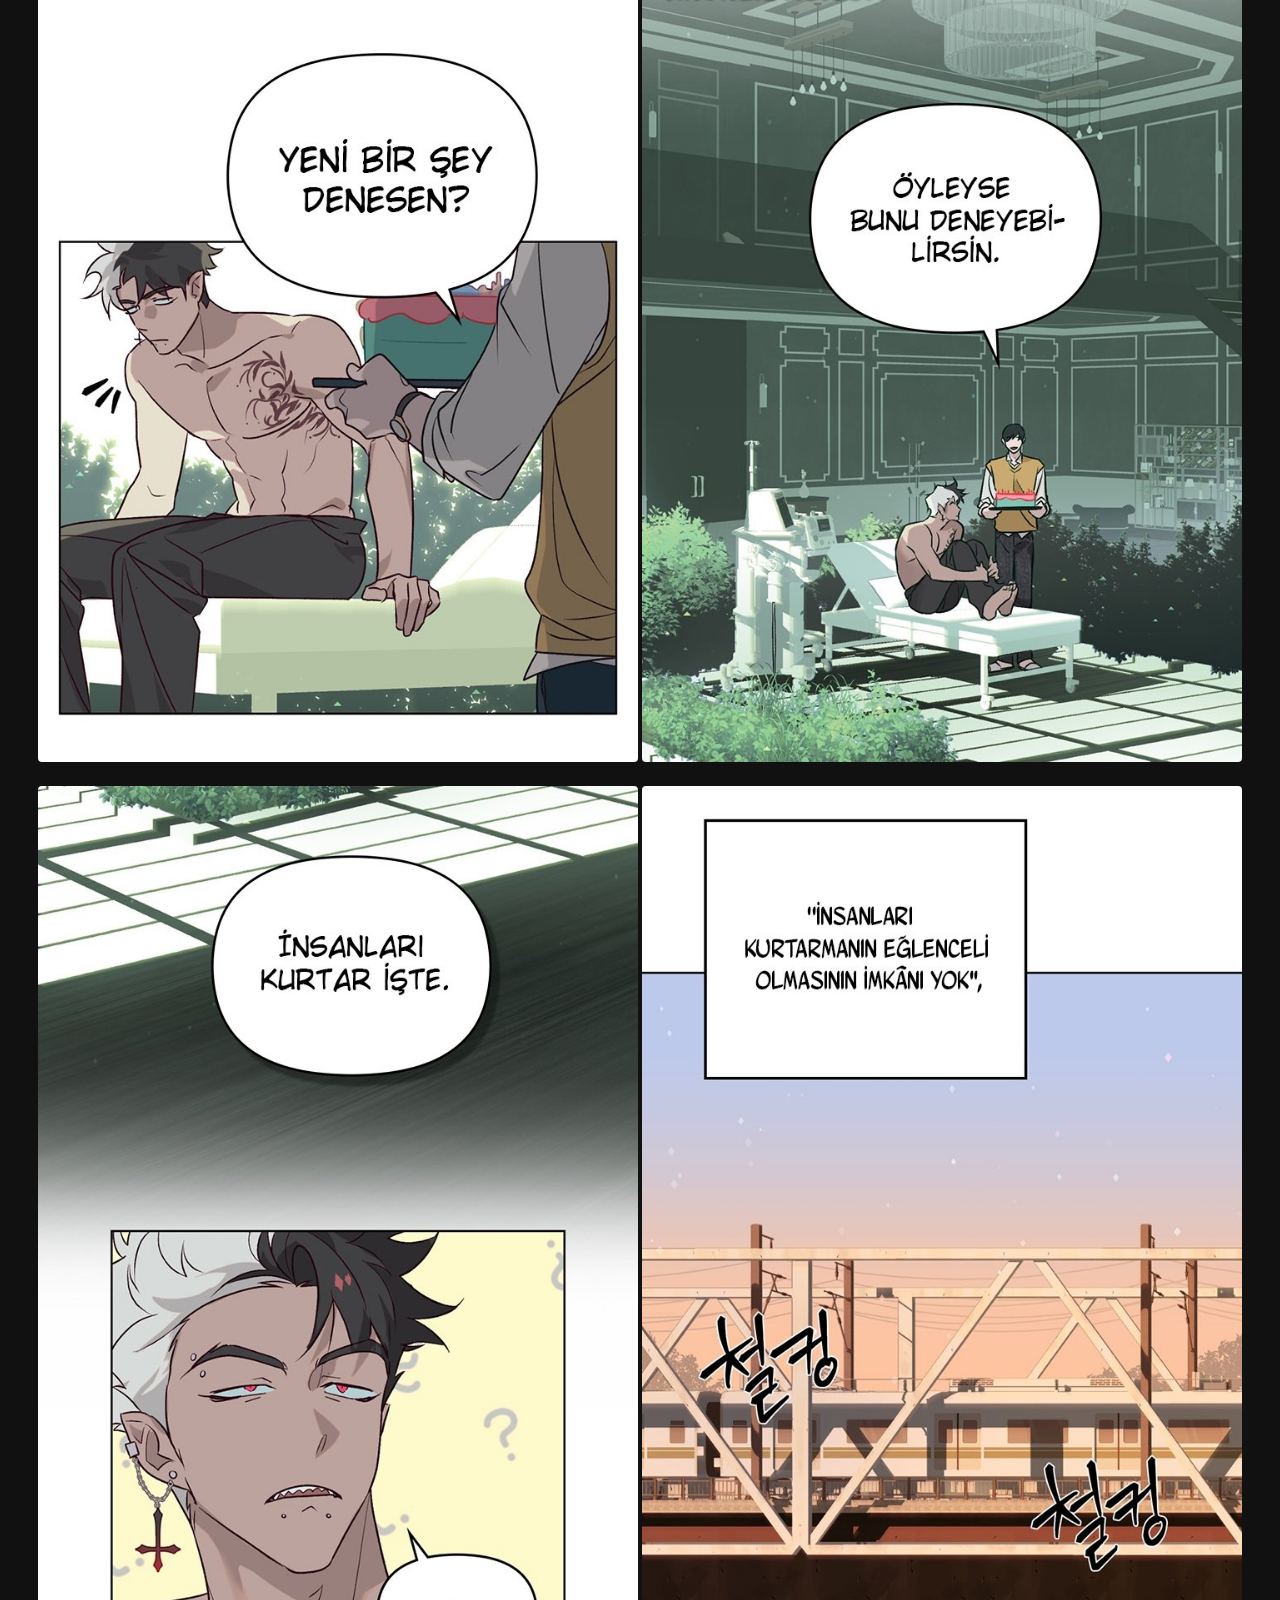
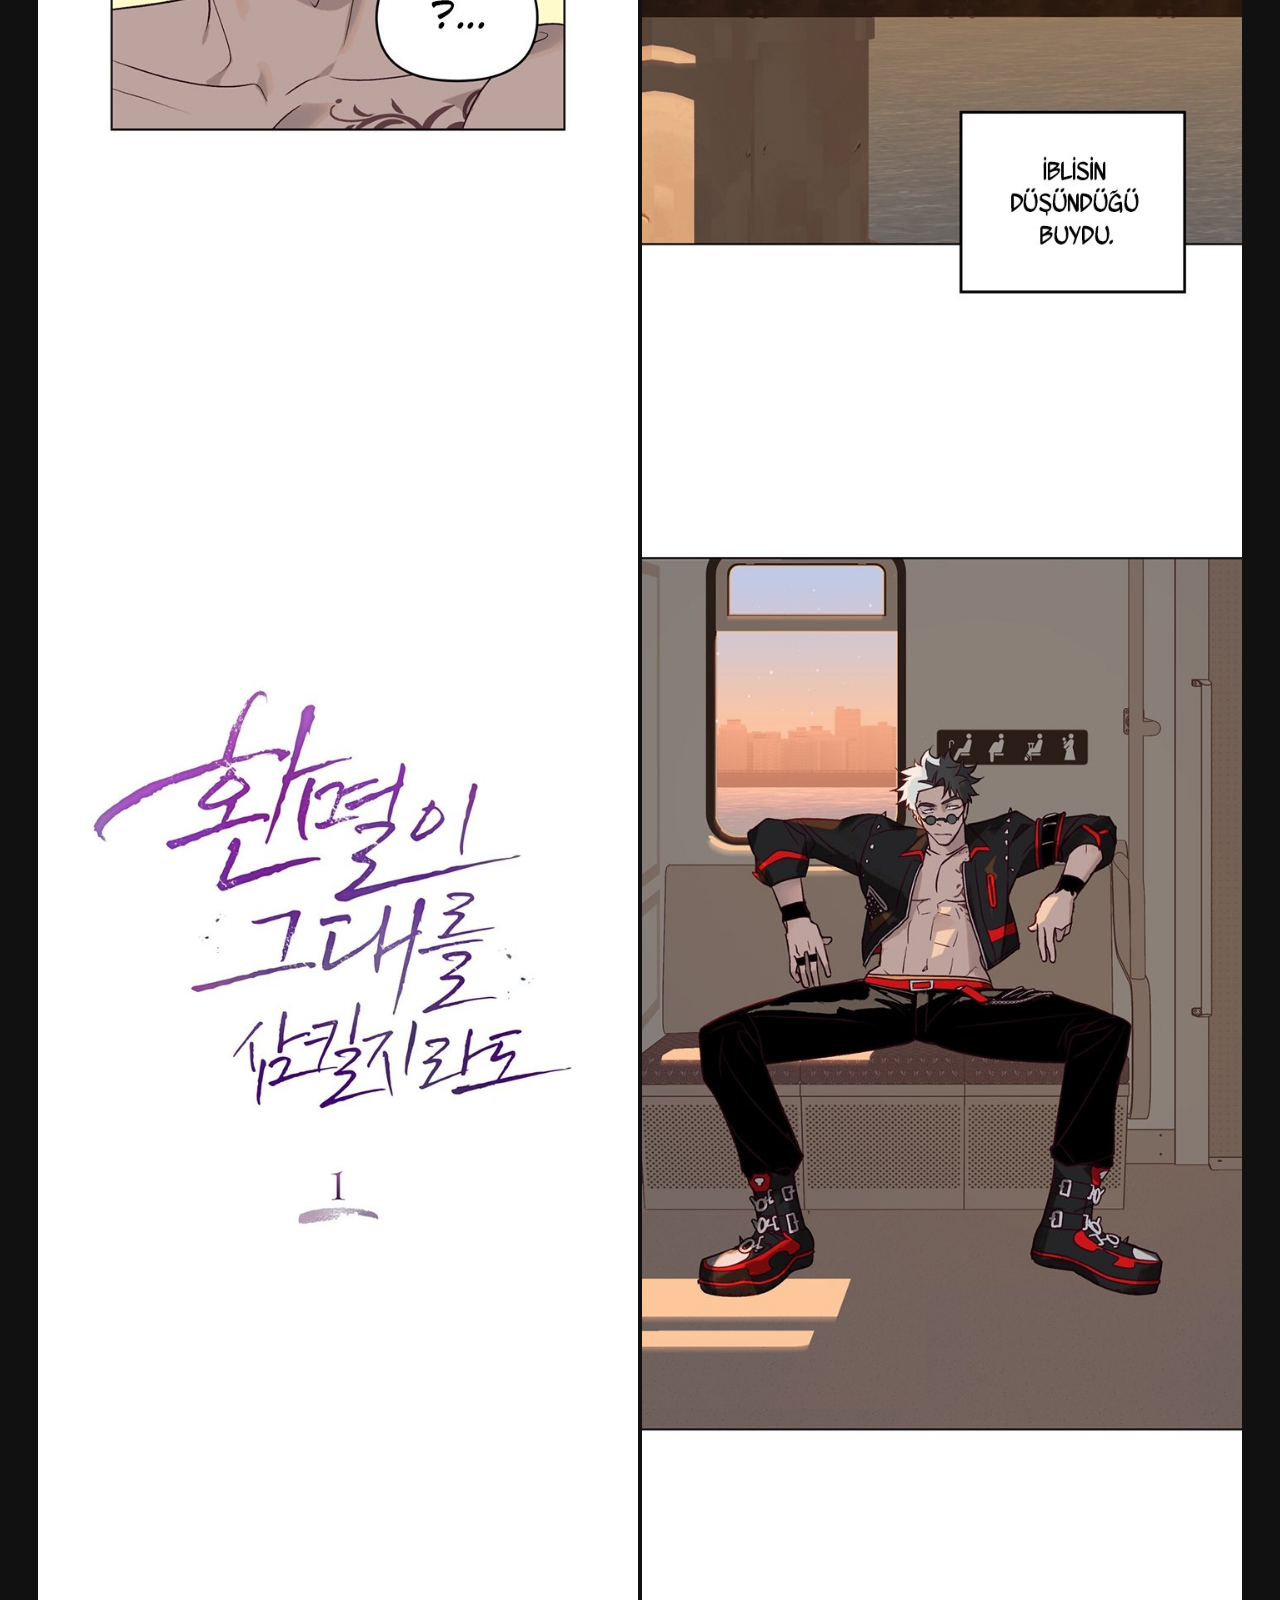
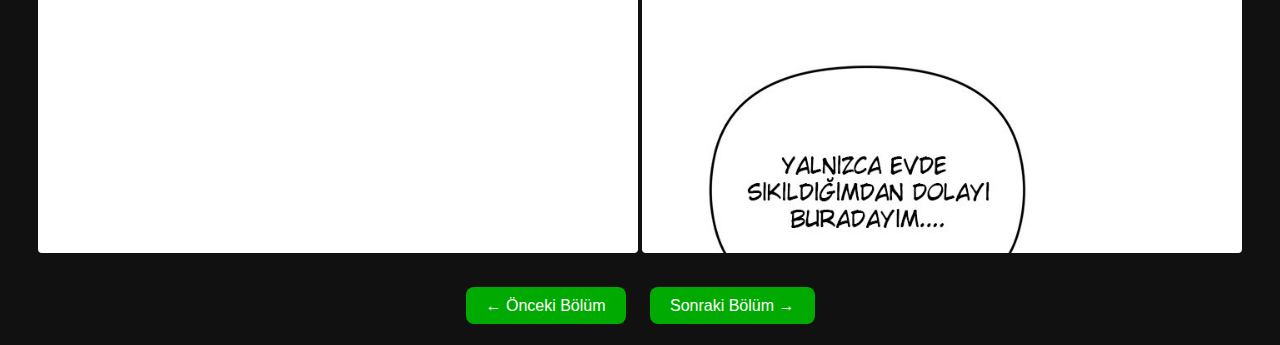
<file: ejderha/bolum4.html>
<!DOCTYPE html>
<html lang="tr">
<head>
  <meta charset="UTF-8">
  <title>Bölüm 4 - [Ejderha Avcısı]</title>
  <style>
    body {
      background-color: #111;
      color: #fff;
      font-family: Arial, sans-serif;
      margin: 0;
      padding: 0;
      text-align: center;
    }

    h1 {
      background-color: #0a0;
      margin: 0;
      padding: 12px;
      font-size: 22px;
      line-height: 1.4em;
    }

    .banner img {
      width: 100%;
      max-width: 600px;
      height: auto;
      margin-top: 10px;
      border-radius: 8px;
    }

    .uyari {
      background-color: #fff;
      color: #000;
      padding: 15px;
      margin: 15px auto;
      max-width: 600px;
      border-radius: 8px;
      font-size: 16px;
    }

    .sayfa img {
      width: 100%;
      max-width: 600px;
      height: auto;
      margin: 10px 0;
      border-radius: 4px;
    }

    .navigation {
      margin: 30px 0;
    }

    .nav-button {
      background-color: #0a0;
      color: #fff;
      padding: 10px 20px;
      margin: 0 10px;
      text-decoration: none;
      border-radius: 8px;
      font-size: 16px;
    }

    .nav-button:hover {
      background-color: #0c0;
    }
  </style>
</head>
<body>
<div id="header-container"></div>
<script>
  fetch("/header.html")
    .then(response => response.text())
    .then(data => {
      document.getElementById("header-container").innerHTML = data;
    });
</script>
  <h1>MangaLandTR<br>Bölüm 4 - [Ejderha Avcısı]</h1>

  <div class="navigation">
    <a href="bolum3.html" class="nav-button">← Önceki Bölüm</a>
    <a href="bolum5.html" class="nav-button">Sonraki Bölüm →</a>
  </div>

  <div class="banner">
    <img src="bolum4/sayfa1.jpg" alt="Kapak Sayfası">
  </div>

  <div class="uyari">
    Bu bölüm bazı okuyucuların rahatsız edici bulabileceği içeriklere sahiptir.<br>Okuyucuların dikkatine sunulur.
  </div>

  <div class="sayfa">
   <img src="bolum4/sayfa2.jpg" alt="Sayfa 2">
    <img src="bolum4/sayfa3.jpg" alt="Sayfa 3">
    <img src="bolum4/sayfa4.jpg" alt="Sayfa 4">
    <img src="bolum4/sayfa5.jpg" alt="Sayfa 5">
    <img src="bolum4/sayfa6.jpg" alt="Sayfa 6">
    <img src="bolum4/sayfa7.jpg" alt="Sayfa 7">
    <img src="bolum4/sayfa8.jpg" alt="Sayfa 8">
    <img src="bolum4/sayfa9.jpg" alt="Sayfa 9">

  </div>

  <div class="navigation">
    <a href="bolum3.html" class="nav-button">← Önceki Bölüm</a>
    <a href="bolum5.html" class="nav-button">Sonraki Bölüm →</a>
  </div>

</body>
</html>
</file>
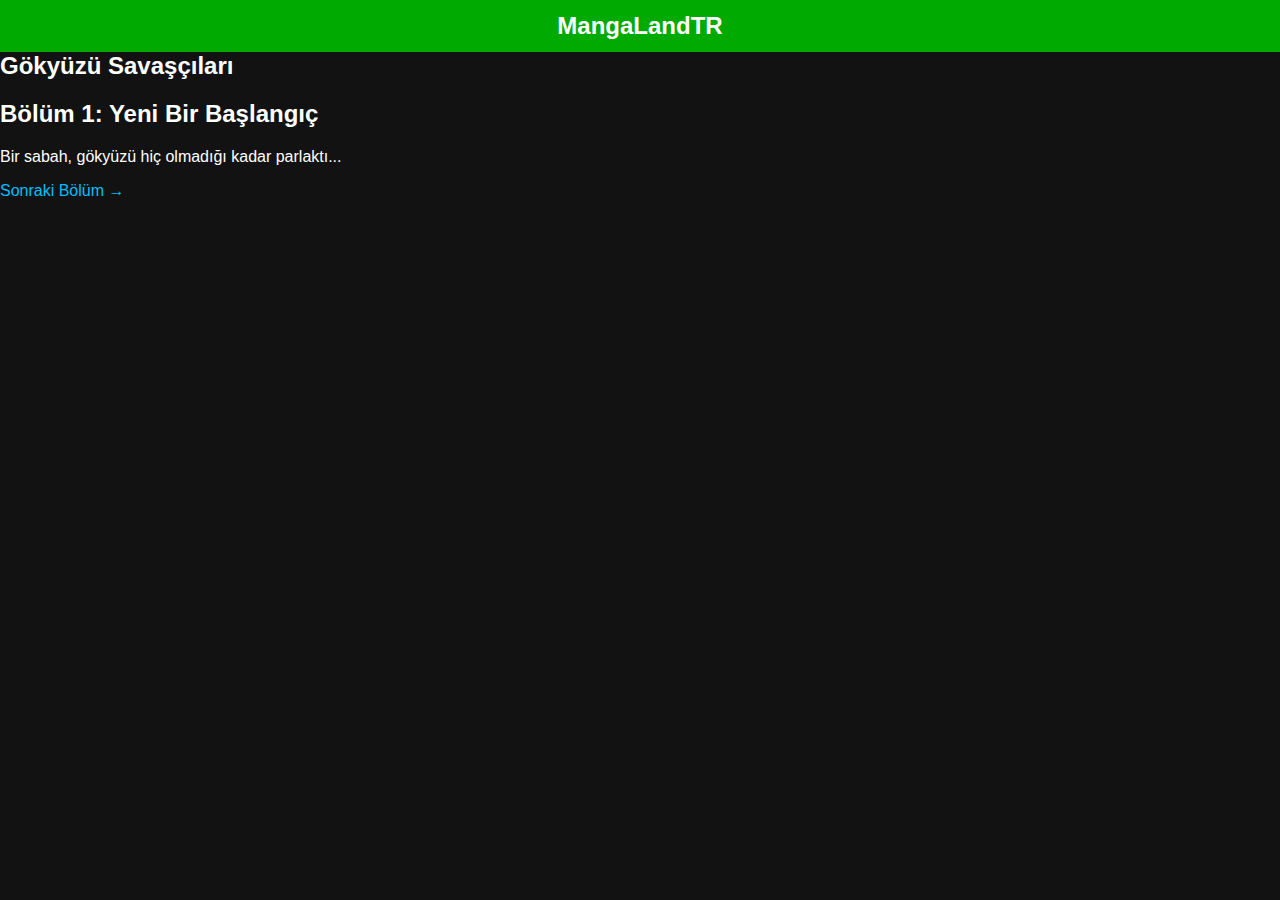
<file: gokyuzu/bolum1.html>
<!DOCTYPE html>
<html lang="tr">
<head>
    <meta charset="UTF-8">
    <title>Gökyüzü Savaşçıları - Bölüm 1</title>
    <link rel="stylesheet" href="../style.css">
</head>
<body>
  <div id="header-container"></div>
  <script>
    fetch("/header.html")
      .then(response => response.text())
      .then(data => {
        document.getElementById("header-container").innerHTML = data;
      });
  </script>
    <h1>Gökyüzü Savaşçıları</h1>
    <h2>Bölüm 1: Yeni Bir Başlangıç</h2>
    <p>Bir sabah, gökyüzü hiç olmadığı kadar parlaktı...</p>
    <div class="nav">
        
        <a href="bolum2.html">Sonraki Bölüm →</a>
    </div>
</body>
</html>
</file>
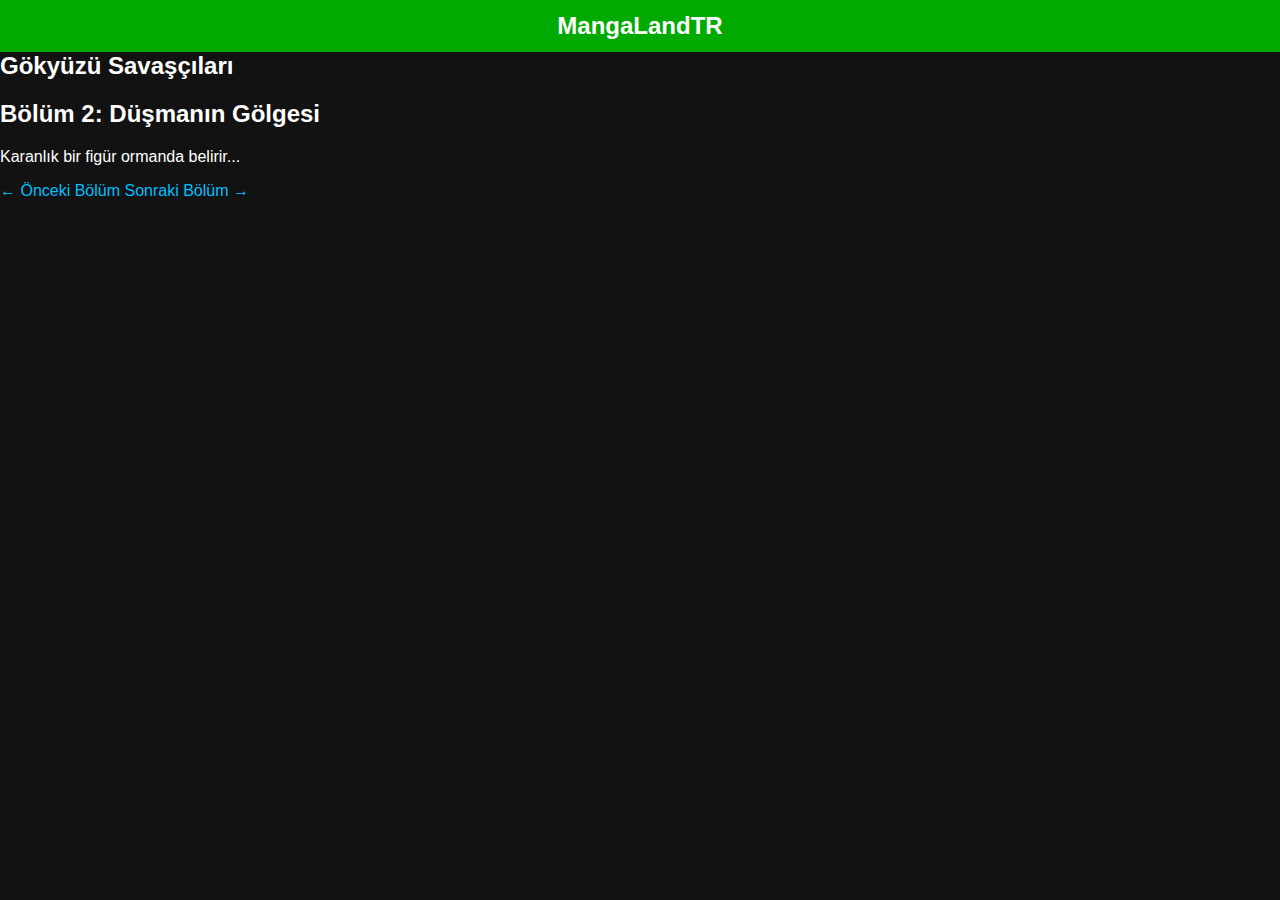
<file: gokyuzu/bolum2.html>
<!DOCTYPE html>
<html lang="tr">
<head>
    <meta charset="UTF-8">
    <title>Gökyüzü Savaşçıları - Bölüm 2</title>
    <link rel="stylesheet" href="../style.css">
</head>
<body>
  <div id="header-container"></div>
  <script>
    fetch("/header.html")
      .then(response => response.text())
      .then(data => {
        document.getElementById("header-container").innerHTML = data;
      });
  </script>
    <h1>Gökyüzü Savaşçıları</h1>
    <h2>Bölüm 2: Düşmanın Gölgesi</h2>
    <p>Karanlık bir figür ormanda belirir...</p>
    <div class="nav">
        <a href="bolum1.html">← Önceki Bölüm</a>
        <a href="bolum3.html">Sonraki Bölüm →</a>
    </div>
</body>
</html>
</file>
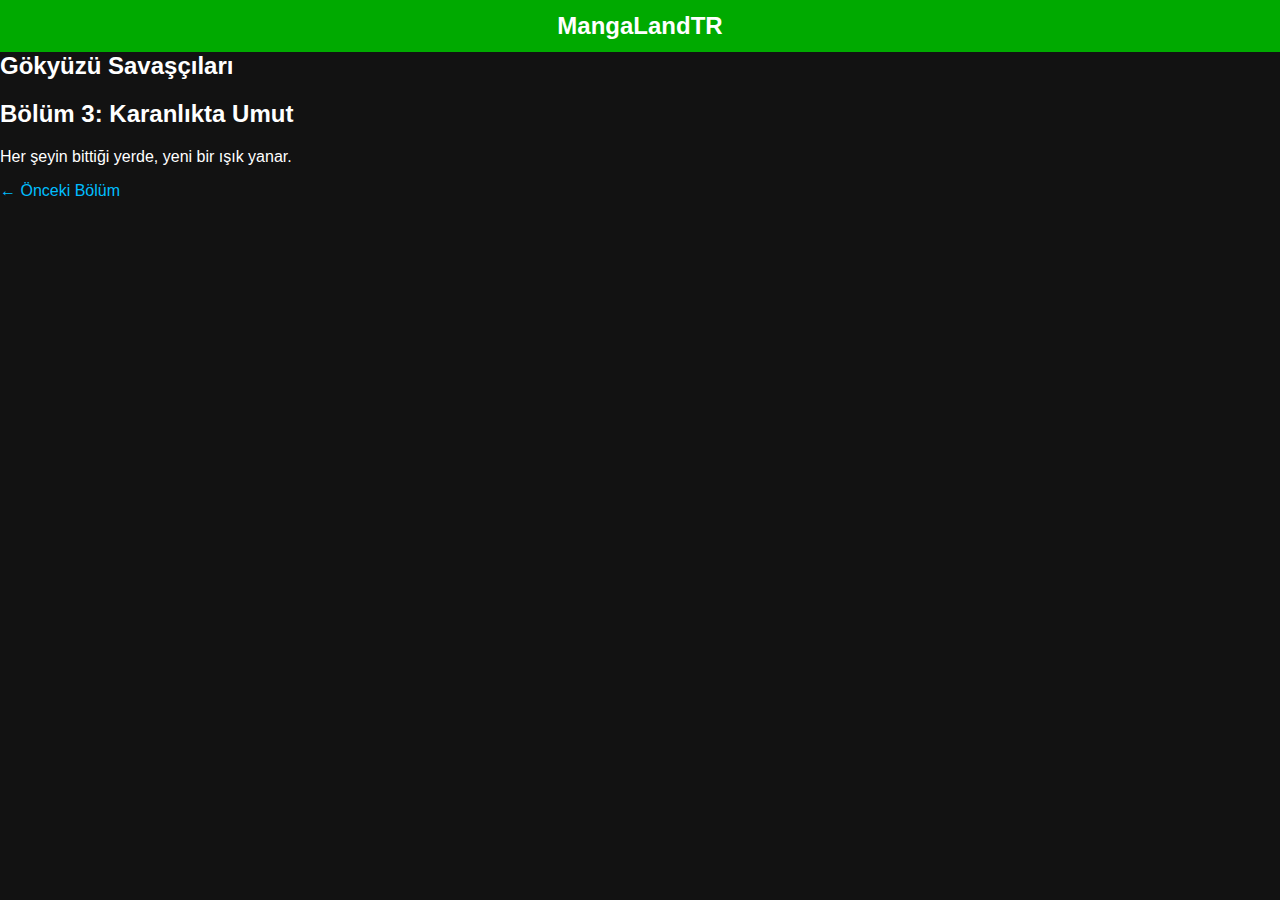
<file: gokyuzu/bolum3.html>
<!DOCTYPE html>
<html lang="tr">
<head>
    <meta charset="UTF-8">
    <title>Gökyüzü Savaşçıları - Bölüm 3</title>
    <link rel="stylesheet" href="../style.css">
</head>
<body>
  <div id="header-container"></div>
  <script>
    fetch("/header.html")
      .then(response => response.text())
      .then(data => {
        document.getElementById("header-container").innerHTML = data;
      });
  </script>
    <h1>Gökyüzü Savaşçıları</h1>
    <h2>Bölüm 3: Karanlıkta Umut</h2>
    <p>Her şeyin bittiği yerde, yeni bir ışık yanar.</p>
    <div class="nav">
        <a href="bolum2.html">← Önceki Bölüm</a>
        
    </div>
</body>
</html>
</file>
<file: style.css>
body { 
  margin: 0; 
  font-family: Arial, sans-serif; 
  background-color: #121212; 
  color: #fff; 
}

header { 
  background-color: #004d40;
  padding: 1rem; 
  text-align: center; 
}

h1 { 
  margin: 0; 
  font-size: 1.5rem; 
}

a {
  color: #00bfff;
  text-decoration: none;
}

a:hover {
  color: #1e90ff;
  text-decoration: underline;
}

.manga-grid {
  display: grid;
  grid-template-columns: repeat(auto-fit, minmax(150px, 1fr));
  gap: 1rem;
  padding: 1rem;
}

.manga-card {
  background-color: #1e1e1e;
  border-radius: 8px;
  overflow: hidden;
  text-decoration: none;
  color: inherit;
  box-shadow: 0 2px 5px rgba(0,0,0,0.5);
  transition: transform 0.2s;
}

.manga-card:hover {
  transform: scale(1.05);
}

.manga-card img {
  width: 100%;
  height: 200px;
  object-fit: cover;
}

.manga-card h2 {
  padding: 0.5rem;
  font-size: 1rem;
  text-align: center;
}
.manga-container {
  display: flex;
  justify-content: center;
  align-items: center;
  min-height: 90vh;
  padding: 2rem;
  background-color: #121212;
}

.manga-card-large {
  background-color: #1e1e1e;
  border-radius: 16px;
  box-shadow: 0 4px 12px rgba(0,0,0,0.6);
  padding: 2rem;
  max-width: 500px;
  width: 100%;
  text-align: center;
}

.manga-banner {
  width: 100%;
  border-radius: 12px;
  height: auto;
  max-height: 250px;
  object-fit: cover;
  margin-bottom: 1rem;
}

.manga-title {
  font-size: 1.8rem;
  margin-bottom: 0.5rem;
}

.manga-description {
  font-size: 1rem;
  margin-bottom: 1.5rem;
  color: #bbb;
}

.chapter-buttons {
  display: grid;
  grid-template-columns: repeat(auto-fit, minmax(100px, 1fr));
  gap: 0.75rem;
}

.chapter-buttons a {
  display: block;
  padding: 0.6rem;
  background-color: #2c2c2c;
  border-radius: 8px;
  color: white;
  font-weight: bold;
  text-decoration: none;
  transition: background-color 0.2s ease;
}

.chapter-buttons a:hover {
  background-color: #444;
}
</file>
